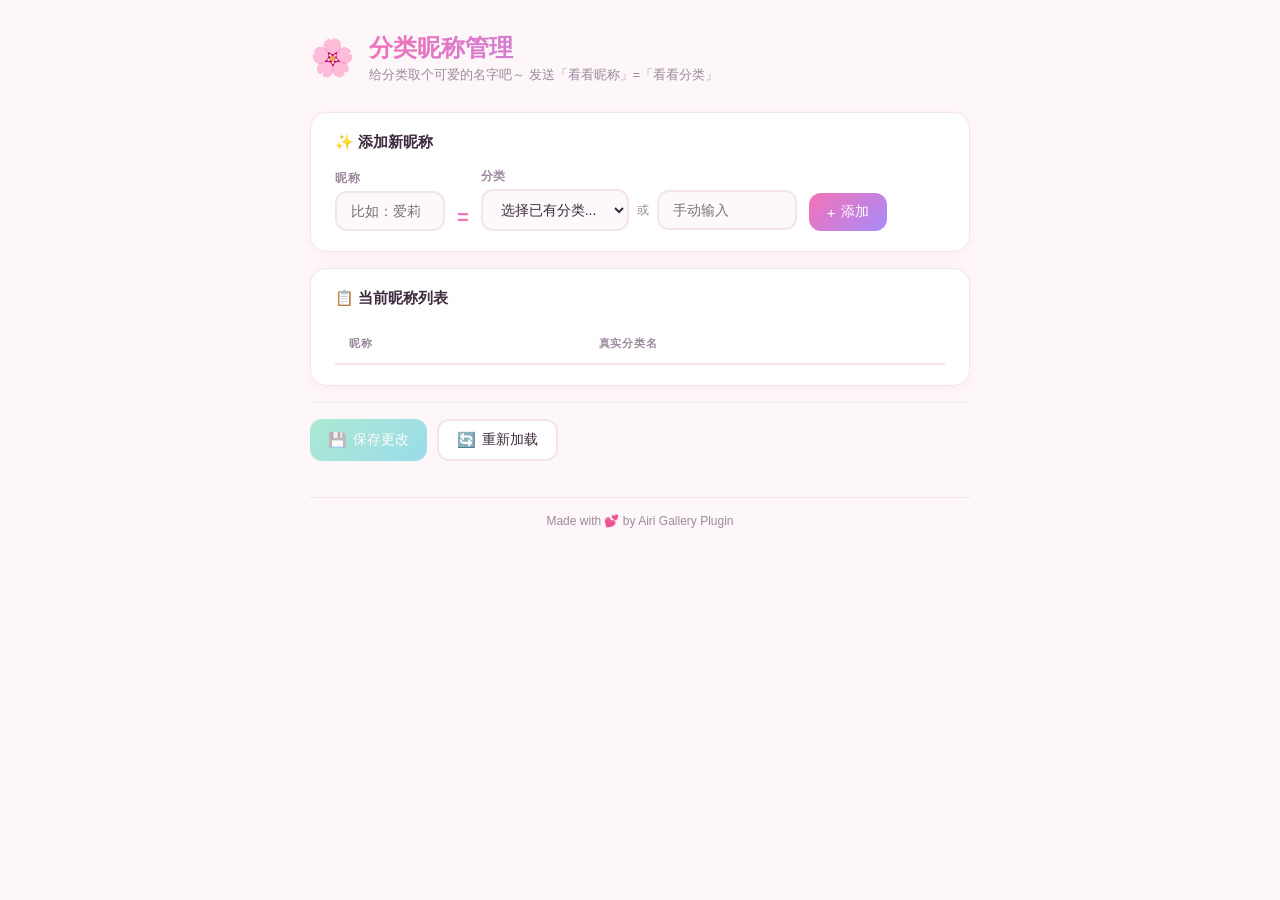
<file: pages/aliases/index.html>
<!doctype html>
<html lang="zh-CN">
  <head>
    <meta charset="utf-8" />
    <title>分类昵称管理</title>
    <link rel="stylesheet" href="./style.css" />
  </head>
  <body>
    <div class="container">
      <div class="header">
        <div class="header-icon">🌸</div>
        <div>
          <h1 id="heading">分类昵称管理</h1>
          <p class="subtitle" id="subtitle">给分类取个可爱的名字吧～ 发送「看看昵称」=「看看分类」</p>
        </div>
      </div>

      <div class="card add-card">
        <div class="card-title">✨ 添加新昵称</div>
        <div class="add-row">
          <div class="field-group">
            <label>昵称</label>
            <input type="text" id="alias-input" placeholder="比如：爱莉" />
          </div>
          <span class="eq">=</span>
          <div class="field-group">
            <label>分类</label>
            <div class="cat-row">
              <select id="category-select">
                <option value="">选择已有分类...</option>
              </select>
              <span class="or-text">或</span>
              <input type="text" id="category-input" placeholder="手动输入" />
            </div>
          </div>
          <button id="add-btn" class="btn btn-add">
            <span class="btn-icon">+</span> 添加
          </button>
        </div>
      </div>

      <div id="msg" class="msg" style="display:none"></div>

      <div class="card table-card">
        <div class="card-title">📋 当前昵称列表</div>
        <div id="table-wrap">
          <table id="alias-table">
            <thead>
              <tr>
                <th>昵称</th>
                <th></th>
                <th>真实分类名</th>
                <th></th>
              </tr>
            </thead>
            <tbody id="alias-tbody"></tbody>
          </table>
        </div>
      </div>

      <div class="actions">
        <button id="save-btn" class="btn btn-save" disabled>
          <span class="btn-icon">💾</span> 保存更改
        </button>
        <button id="reload-btn" class="btn btn-reload">
          <span class="btn-icon">🔄</span> 重新加载
        </button>
      </div>

      <div class="footer">Made with 💕 by Airi Gallery Plugin</div>
    </div>
    <script type="module" src="./app.js"></script>
  </body>
</html>
</file>
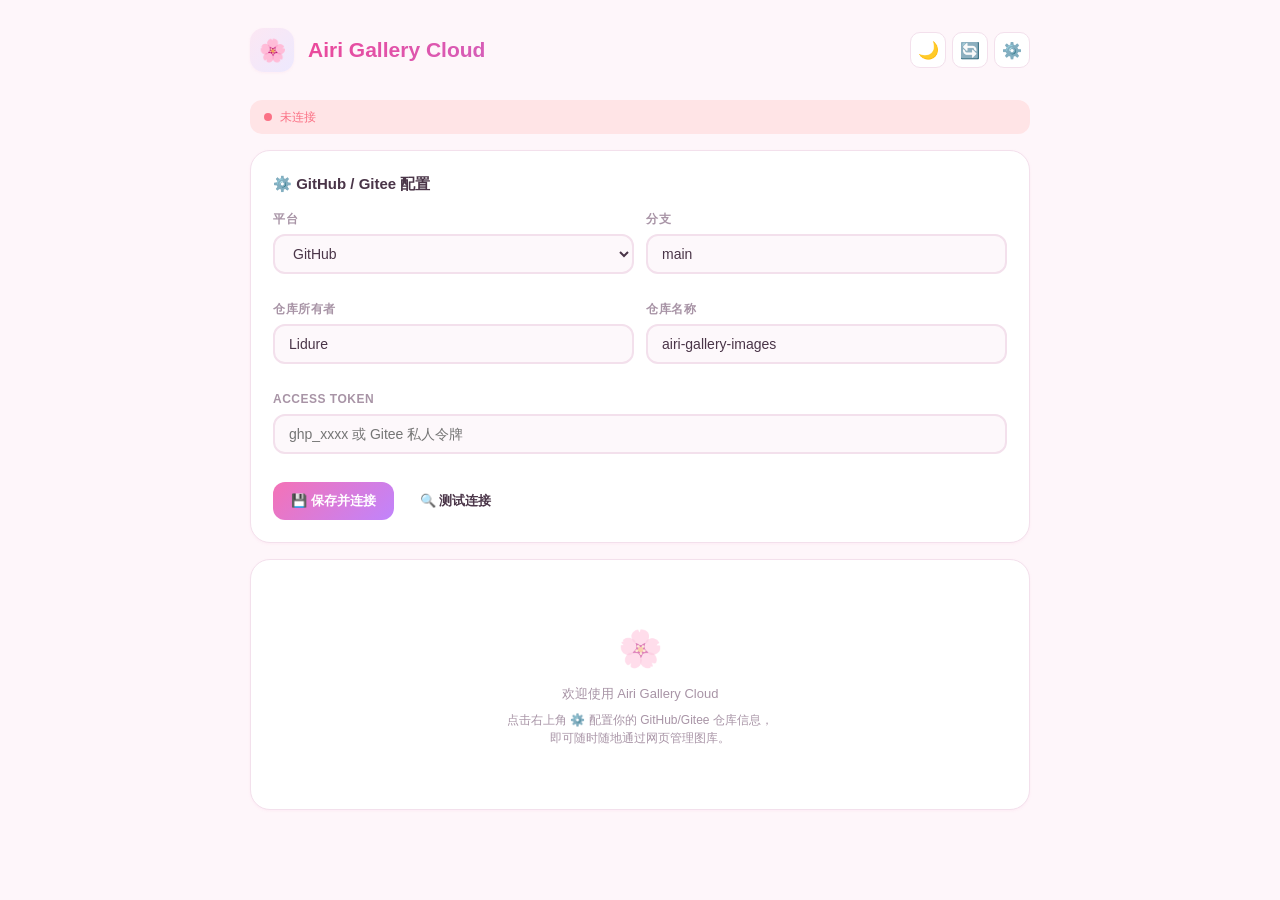
<file: pages/cloud/index.html>
<!doctype html>
<html lang="zh-CN">
<head>
<meta charset="utf-8" />
<meta name="viewport" content="width=device-width, initial-scale=1.0" />
<title>Airi Gallery Cloud</title>
<link rel="icon" type="image/x-icon" href="./favicon.ico">
<style>
:root {
  --bg: #fef6fa;
  --card: #ffffff;
  --text: #4a3548;
  --muted: #a894a6;
  --border: #f3e0ec;
  --input-bg: #fdf8fb;
  --pink: #f472b6;
  --pink-soft: #fce7f3;
  --lavender: #c4b5fd;
  --lavender-soft: #ede9fe;
  --mint: #6ee7b7;
  --mint-soft: #d1fae5;
  --peach: #fdba74;
  --peach-soft: #fff7ed;
  --red: #fb7185;
  --red-soft: #ffe4e6;
  --shadow-sm: 0 1px 3px rgba(244,114,182,0.08);
  --shadow: 0 4px 12px rgba(244,114,182,0.1);
  --shadow-lg: 0 8px 24px rgba(244,114,182,0.12);
  --radius: 20px;
  --radius-sm: 12px;
  --radius-xs: 8px;
  --btn-bg: #ffffff;
  --btn-hover: #fce7f3;
  --overlay-bg: rgba(0,0,0,0.5);
}
@media (prefers-color-scheme: dark) {
  :root:not([data-theme="light"]) {
    --bg: #1a1118;
    --card: #261c24;
    --text: #e8dce6;
    --muted: #9a8a98;
    --border: #3d2d3a;
    --input-bg: #2e222c;
    --pink: #f472b6;
    --pink-soft: #3d2235;
    --lavender: #c4b5fd;
    --lavender-soft: #2d2640;
    --mint: #6ee7b7;
    --mint-soft: #1a332a;
    --peach: #fdba74;
    --peach-soft: #3d2e1a;
    --red: #fb7185;
    --red-soft: #3d1f25;
    --shadow-sm: 0 1px 3px rgba(0,0,0,0.2);
    --shadow: 0 4px 12px rgba(0,0,0,0.25);
    --shadow-lg: 0 8px 24px rgba(0,0,0,0.3);
    --btn-bg: #2e222c;
    --btn-hover: #3d2d3a;
    --overlay-bg: rgba(0,0,0,0.7);
  }
}
[data-theme="dark"] {
  --bg: #1a1118;
  --card: #261c24;
  --text: #e8dce6;
  --muted: #9a8a98;
  --border: #3d2d3a;
  --input-bg: #2e222c;
  --pink: #f472b6;
  --pink-soft: #3d2235;
  --lavender: #c4b5fd;
  --lavender-soft: #2d2640;
  --mint: #6ee7b7;
  --mint-soft: #1a332a;
  --peach: #fdba74;
  --peach-soft: #3d2e1a;
  --red: #fb7185;
  --red-soft: #3d1f25;
  --shadow-sm: 0 1px 3px rgba(0,0,0,0.2);
  --shadow: 0 4px 12px rgba(0,0,0,0.25);
  --shadow-lg: 0 8px 24px rgba(0,0,0,0.3);
  --btn-bg: #2e222c;
  --btn-hover: #3d2d3a;
  --overlay-bg: rgba(0,0,0,0.7);
}
* { margin: 0; padding: 0; box-sizing: border-box; }
body {
  font-family: -apple-system, BlinkMacSystemFont, 'Segoe UI', 'PingFang SC', 'Microsoft YaHei', 'Noto Sans SC', sans-serif;
  background: var(--bg);
  color: var(--text);
  min-height: 100vh;
  padding: 28px 16px;
  line-height: 1.5;
}
.container { max-width: 780px; margin: 0 auto; }

/* Header */
.header {
  display: flex;
  align-items: center;
  gap: 14px;
  margin-bottom: 28px;
}
.header-icon {
  width: 44px; height: 44px;
  border-radius: 14px;
  background: linear-gradient(135deg, #fce7f3, #ede9fe);
  display: flex; align-items: center; justify-content: center;
  font-size: 22px;
  box-shadow: var(--shadow-sm);
  animation: bounce 2.5s ease-in-out infinite;
}
@keyframes bounce { 0%,100%{transform:translateY(0)} 50%{transform:translateY(-4px)} }
.header h1 {
  font-size: 21px; font-weight: 700;
  background: linear-gradient(135deg, #ec4899, #a78bfa);
  -webkit-background-clip: text; -webkit-text-fill-color: transparent;
  background-clip: text;
  flex: 1;
}
.header-actions { display: flex; gap: 6px; }
.icon-btn {
  width: 36px; height: 36px;
  border-radius: 10px;
  border: 1.5px solid var(--border);
  background: var(--card);
  color: var(--muted);
  font-size: 16px;
  cursor: pointer;
  display: flex; align-items: center; justify-content: center;
  transition: all 0.2s;
}
.icon-btn:hover { border-color: var(--pink); color: var(--pink); background: var(--pink-soft); }
.icon-btn.spinning { animation: spin 1s linear infinite; }
.theme-btn { font-size: 17px; line-height: 1; }
@keyframes spin { from{transform:rotate(0deg)} to{transform:rotate(360deg)} }

/* Status bar */
.status-bar {
  display: flex; align-items: center; gap: 8px;
  padding: 8px 14px;
  border-radius: var(--radius-sm);
  font-size: 12px; font-weight: 500;
  margin-bottom: 16px;
  transition: all 0.3s;
}
.status-bar.connected { background: var(--mint-soft); color: var(--mint); }
.status-bar.disconnected { background: var(--red-soft); color: var(--red); }
.status-bar .dot {
  width: 8px; height: 8px; border-radius: 50%;
  flex-shrink: 0;
}
.status-bar.connected .dot { background: #10b981; }
.status-bar.disconnected .dot { background: var(--red); }
.status-bar .stats { margin-left: auto; opacity: 0.7; }

/* Card */
.card {
  background: var(--card);
  border: 1.5px solid var(--border);
  border-radius: var(--radius);
  padding: 22px;
  margin-bottom: 16px;
  box-shadow: var(--shadow-sm);
  transition: box-shadow 0.25s, transform 0.25s;
}
.card:hover { box-shadow: var(--shadow); transform: translateY(-1px); }
.card-title {
  font-size: 15px; font-weight: 600;
  margin-bottom: 16px;
  display: flex; align-items: center; gap: 8px;
}

/* Settings panel */
.settings-panel {
  background: var(--card);
  border: 1.5px solid var(--border);
  border-radius: var(--radius);
  padding: 22px;
  margin-bottom: 16px;
  box-shadow: var(--shadow-sm);
  display: none;
}
.settings-panel.show { display: block; }
.settings-panel .card-title { margin-bottom: 14px; }
.settings-grid {
  display: grid;
  grid-template-columns: 1fr 1fr;
  gap: 12px;
}
@media (max-width: 500px) { .settings-grid { grid-template-columns: 1fr; } }
.settings-grid .full { grid-column: 1 / -1; }

/* Field */
.field { margin-bottom: 14px; }
.field-label {
  display: block; font-size: 12px; font-weight: 600;
  margin-bottom: 6px; color: var(--muted);
  text-transform: uppercase; letter-spacing: 0.5px;
}

/* Inputs */
input[type="text"], input[type="password"], input[type="number"], select {
  width: 100%;
  height: 40px;
  padding: 0 14px;
  border: 2px solid var(--border);
  border-radius: var(--radius-sm);
  background: var(--input-bg);
  color: var(--text);
  font-size: 14px;
  outline: none;
  transition: all 0.2s;
}
input:focus, select:focus {
  border-color: var(--pink);
  box-shadow: 0 0 0 4px rgba(244,114,182,0.12);
}
select { cursor: pointer; appearance: auto; }
.input-sm {
  width: 64px; height: 36px;
  padding: 0 10px;
  border: 2px solid var(--border);
  border-radius: var(--radius-xs);
  background: var(--input-bg);
  color: var(--text);
  font-size: 13px; text-align: center;
  outline: none; transition: all 0.2s;
  -moz-appearance: textfield;
}
.input-sm::-webkit-outer-spin-button, .input-sm::-webkit-inner-spin-button { -webkit-appearance: none; margin: 0; }
.input-sm:focus { border-color: var(--pink); box-shadow: 0 0 0 4px rgba(244,114,182,0.12); }
.select-cute {
  height: 32px;
  padding: 0 28px 0 12px;
  border: 2px solid var(--border);
  border-radius: var(--radius-xs);
  background: var(--pink-soft);
  color: var(--text);
  font-size: 12px; font-weight: 600;
  outline: none; cursor: pointer;
  appearance: auto;
  transition: all 0.2s;
}
.select-cute:focus { border-color: var(--pink); box-shadow: 0 0 0 4px rgba(244,114,182,0.12); }

/* Buttons */
.btn {
  display: inline-flex; align-items: center; justify-content: center;
  gap: 6px; height: 38px; padding: 0 18px;
  border-radius: var(--radius-sm);
  font-size: 13px; font-weight: 600;
  cursor: pointer; transition: all 0.2s;
  border: 2px solid var(--border);
  background: var(--btn-bg); color: var(--text);
}
.btn:hover { transform: translateY(-1px); box-shadow: var(--shadow); background: var(--btn-hover); }
.btn:active { transform: translateY(0); }
.btn-pink {
  background: linear-gradient(135deg, #f472b6, #c084fc);
  color: #fff; border: none;
}
.btn-pink:hover { opacity: 0.9; }
.btn-pink:disabled { opacity: 0.4; cursor: not-allowed; transform: none; }
.btn-mint {
  background: linear-gradient(135deg, #6ee7b7, #34d399);
  color: #fff; border: none;
}
.btn-mint:hover { opacity: 0.9; }
.btn-sm { height: 32px; padding: 0 12px; font-size: 12px; border-radius: var(--radius-xs); }
.btn-ghost { border: none; background: transparent; }
.btn-ghost:hover { background: var(--pink-soft); }
.row { display: flex; gap: 8px; align-items: center; flex-wrap: wrap; }

/* Upload zone */
.drop-zone {
  border: 2px dashed var(--border);
  border-radius: var(--radius);
  padding: 28px;
  text-align: center;
  cursor: pointer;
  transition: all 0.25s;
  background: var(--input-bg);
}
.drop-zone:hover, .drop-zone.dragover {
  border-color: var(--pink);
  background: var(--pink-soft);
  transform: scale(1.01);
}
.drop-zone .icon { font-size: 30px; margin-bottom: 6px; }
.drop-zone p { font-size: 13px; color: var(--muted); }
.drop-zone .hint { font-size: 11px; margin-top: 4px; opacity: 0.7; }

/* Preview */
.preview-grid {
  display: grid;
  grid-template-columns: repeat(auto-fill, minmax(72px, 1fr));
  gap: 8px; margin-top: 12px;
}
.preview-item {
  position: relative; aspect-ratio: 1;
  border-radius: var(--radius-xs);
  overflow: hidden;
  border: 2px solid var(--border);
  transition: border-color 0.2s;
}
.preview-item:hover { border-color: var(--pink); }
.preview-item img { width: 100%; height: 100%; object-fit: cover; }
.preview-item .rm {
  position: absolute; top: 3px; right: 3px;
  width: 18px; height: 18px;
  border-radius: 50%;
  background: var(--red); color: #fff;
  border: none; font-size: 11px;
  cursor: pointer; display: none;
  align-items: center; justify-content: center;
  transition: transform 0.15s;
}
.preview-item:hover .rm { display: flex; }
.preview-item .rm:hover { transform: scale(1.15); }

/* Upload progress */
.progress-wrap {
  margin-top: 12px;
  display: none;
}
.progress-wrap.show { display: block; }
.progress-bar-bg {
  height: 6px;
  background: var(--border);
  border-radius: 3px;
  overflow: hidden;
}
.progress-bar {
  height: 100%;
  background: linear-gradient(135deg, #f472b6, #c084fc);
  border-radius: 3px;
  transition: width 0.3s;
  width: 0%;
}
.progress-text {
  font-size: 12px;
  color: var(--muted);
  margin-top: 4px;
  text-align: center;
}

/* Tabs */
.tabs { display: flex; gap: 8px; margin-bottom: 14px; flex-wrap: wrap; }
.tab {
  height: 34px; padding: 0 16px;
  border-radius: 999px;
  font-size: 13px; font-weight: 500;
  cursor: pointer; transition: all 0.2s;
  border: 2px solid var(--border);
  background: var(--card); color: var(--text);
  display: inline-flex; align-items: center;
}
.tab:hover { border-color: var(--pink); color: var(--pink); background: var(--pink-soft); }
.tab.active {
  background: linear-gradient(135deg, #f472b6, #c084fc);
  color: #fff; border-color: transparent;
  box-shadow: 0 2px 8px rgba(244,114,182,0.3);
}
.tab .count {
  font-size: 11px;
  opacity: 0.7;
  margin-left: 4px;
}

/* Grid toolbar */
.grid-toolbar {
  display: flex; align-items: center; gap: 8px;
  margin-bottom: 12px;
}
.grid-toolbar label {
  font-size: 12px; font-weight: 600; color: var(--muted);
}

/* Image grid */
.grid {
  display: grid;
  grid-template-columns: repeat(7, 1fr);
  gap: 8px;
}
@media (max-width: 600px) { .grid { grid-template-columns: repeat(4, 1fr); } }
.grid-item {
  position: relative; aspect-ratio: 1;
  border-radius: var(--radius-sm);
  overflow: hidden;
  border: 2px solid var(--border);
  background: var(--input-bg);
  cursor: pointer;
  transition: all 0.2s;
}
.grid-item:hover {
  border-color: var(--pink);
  transform: scale(1.03);
  box-shadow: var(--shadow);
}
.grid-item img { width: 100%; height: 100%; object-fit: cover; }
.grid-item .badge {
  position: absolute; bottom: 4px; left: 4px;
  padding: 2px 8px;
  border-radius: 999px;
  background: rgba(74,53,72,0.65);
  backdrop-filter: blur(6px);
  color: #fff; font-size: 10px; font-weight: 600;
}
.grid-item .del-btn {
  position: absolute; top: 4px; right: 4px;
  width: 22px; height: 22px;
  border-radius: 50%;
  background: var(--red); color: #fff;
  border: none; font-size: 12px;
  cursor: pointer;
  display: none; align-items: center; justify-content: center;
  transition: transform 0.15s;
  box-shadow: 0 2px 6px rgba(251,113,133,0.4);
}
.grid-item:hover .del-btn { display: flex; }
.grid-item .del-btn:hover { transform: scale(1.15); }
.grid-item.loading {
  display: flex; align-items: center; justify-content: center;
  color: var(--muted); font-size: 18px;
}

/* Pager */
.pager {
  display: flex; align-items: center; justify-content: center;
  gap: 6px; margin-top: 16px;
  padding-top: 14px;
  border-top: 1.5px solid var(--border);
}
.pager-btn {
  width: 32px; height: 32px;
  display: inline-flex; align-items: center; justify-content: center;
  border-radius: var(--radius-xs);
  border: 1.5px solid var(--border);
  background: var(--btn-bg); color: var(--muted);
  font-size: 14px; cursor: pointer;
  transition: all 0.15s;
}
.pager-btn:hover { border-color: var(--pink); color: var(--pink); background: var(--btn-hover); }
.pager-btn:active { transform: scale(0.95); }
.pager-btn:disabled { opacity: 0.35; cursor: not-allowed; pointer-events: none; }
.page-indicator {
  font-size: 12px; font-weight: 600;
  color: var(--muted);
  padding: 0 10px;
  min-width: 60px;
  text-align: center;
  user-select: none;
}
.page-indicator .cur { color: var(--pink); font-size: 14px; }

/* Toast */
.toast {
  position: fixed; bottom: 28px; left: 50%;
  transform: translateX(-50%);
  padding: 10px 22px;
  border-radius: var(--radius-sm);
  font-size: 13px; font-weight: 600;
  z-index: 200;
  animation: toastIn 0.3s cubic-bezier(0.34,1.56,0.64,1);
  box-shadow: var(--shadow-lg);
  border: 1.5px solid transparent;
}
@keyframes toastIn { from { opacity:0; transform:translateX(-50%) translateY(12px) scale(0.95); } to { opacity:1; transform:translateX(-50%) translateY(0) scale(1); } }
.toast-ok { background: var(--mint-soft); color: #065f46; border-color: var(--mint); }
.toast-err { background: var(--red-soft); color: #9f1239; border-color: var(--red); }

/* Modal */
.modal-mask {
  position: fixed; inset: 0;
  background: var(--overlay-bg);
  backdrop-filter: blur(8px);
  display: none; align-items: center; justify-content: center;
  z-index: 100;
}
.modal-mask.show { display: flex; }
.modal {
  position: relative;
  max-width: 92vw; max-height: 92vh;
  border-radius: var(--radius);
  overflow: hidden;
  box-shadow: var(--shadow-lg);
  animation: modalIn 0.25s ease;
}
@keyframes modalIn { from { opacity:0; transform:scale(0.92); } to { opacity:1; transform:scale(1); } }
.modal img {
  max-width: 92vw; max-height: 92vh;
  display: block; border-radius: var(--radius);
}
.modal .close-btn {
  position: absolute; top: 12px; right: 12px;
  width: 36px; height: 36px;
  border-radius: 50%;
  background: rgba(255,255,255,0.85);
  backdrop-filter: blur(6px);
  color: var(--text);
  border: none; font-size: 20px;
  cursor: pointer;
  display: flex; align-items: center; justify-content: center;
  transition: all 0.2s;
  box-shadow: var(--shadow-sm);
}
.modal .close-btn:hover { background: #fff; transform: scale(1.1); }

.empty {
  text-align: center; padding: 40px 20px;
  color: var(--muted); font-size: 13px;
}
.empty .icon { font-size: 36px; margin-bottom: 8px; opacity: 0.5; }

/* Confirm dialog */
.confirm-mask {
  position: fixed; inset: 0;
  background: rgba(74,53,72,0.5);
  backdrop-filter: blur(4px);
  display: none; align-items: center; justify-content: center;
  z-index: 150;
}
.confirm-mask.show { display: flex; }
.confirm-box {
  background: var(--card);
  border-radius: var(--radius);
  padding: 24px;
  max-width: 340px;
  box-shadow: var(--shadow-lg);
  text-align: center;
}
.confirm-box p { font-size: 14px; margin-bottom: 18px; }
.confirm-box .btns { display: flex; gap: 10px; justify-content: center; }
</style>
</head>
<body>
<div class="container">
  <div class="header">
    <div class="header-icon">🌸</div>
    <h1>Airi Gallery Cloud</h1>
    <div class="header-actions">
      <button class="icon-btn theme-btn" id="theme-btn" title="切换主题">🌙</button>
      <button class="icon-btn" id="sync-btn" title="同步远程仓库">🔄</button>
      <button class="icon-btn" id="settings-btn" title="设置">⚙️</button>
    </div>
  </div>

  <!-- Status bar -->
  <div class="status-bar disconnected" id="status-bar">
    <span class="dot"></span>
    <span id="status-text">未连接</span>
    <span class="stats" id="status-stats"></span>
  </div>

  <!-- Settings panel -->
  <div class="settings-panel" id="settings-panel">
    <div class="card-title">⚙️ GitHub / Gitee 配置</div>
    <div class="settings-grid">
      <div class="field">
        <label class="field-label">平台</label>
        <select id="cfg-platform">
          <option value="github">GitHub</option>
          <option value="gitee">Gitee</option>
        </select>
      </div>
      <div class="field">
        <label class="field-label">分支</label>
        <input type="text" id="cfg-branch" placeholder="main" value="main" />
      </div>
      <div class="field">
        <label class="field-label">仓库所有者</label>
        <input type="text" id="cfg-owner" placeholder="Lidure" value="Lidure" />
      </div>
      <div class="field">
        <label class="field-label">仓库名称</label>
        <input type="text" id="cfg-repo" placeholder="airi-gallery-images" value="airi-gallery-images" />
      </div>
      <div class="field full">
        <label class="field-label">Access Token</label>
        <input type="password" id="cfg-token" placeholder="ghp_xxxx 或 Gitee 私人令牌" />
      </div>
    </div>
    <div style="margin-top:14px; display:flex; gap:8px;">
      <button class="btn btn-pink" id="save-cfg-btn">💾 保存并连接</button>
      <button class="btn btn-ghost" id="test-cfg-btn">🔍 测试连接</button>
    </div>
  </div>

  <!-- Upload section -->
  <div class="card" id="upload-card" style="display:none">
    <div class="card-title">📤 上传图片</div>
    <div class="field">
      <label class="field-label">分类</label>
      <div class="row">
        <select id="up-sel" style="flex:1"><option value="">选择已有分类...</option></select>
        <input type="text" id="up-input" placeholder="或手动输入新分类" style="flex:1" />
      </div>
    </div>
    <div class="field">
      <label class="field-label">图片</label>
      <div class="drop-zone" id="drop">
        <div class="icon">📁</div>
        <p>点击选择或拖拽图片到这里</p>
        <p class="hint">支持多选，可同时上传多张</p>
        <input type="file" id="file" multiple accept="image/*" style="display:none" />
      </div>
    </div>
    <div id="preview" class="preview-grid" style="display:none"></div>
    <div id="up-actions" style="display:none; margin-top:14px">
      <button class="btn btn-pink" id="up-btn">✨ 上传 (<span id="up-count">0</span>) 张</button>
    </div>
    <div class="progress-wrap" id="progress-wrap">
      <div class="progress-bar-bg"><div class="progress-bar" id="progress-bar"></div></div>
      <div class="progress-text" id="progress-text"></div>
    </div>
  </div>

  <!-- Browse section -->
  <div class="card" id="browse-card" style="display:none">
    <div class="card-title">🗂️ 图库分类</div>
    <div class="tabs" id="tabs"></div>
    <div class="grid-toolbar">
      <label>每页</label>
      <input type="number" id="per-page-input" value="21" min="1" max="100" class="input-sm" />
      <label>张</label>
    </div>
    <div id="grid" class="grid"></div>
    <div class="pager" id="pager" style="display:none">
      <button class="pager-btn" id="first-btn" title="首页">⟨⟨</button>
      <button class="pager-btn" id="prev-btn" title="上一页">⟨</button>
      <span class="page-indicator" id="page-indicator"></span>
      <button class="pager-btn" id="next-btn" title="下一页">⟩</button>
      <button class="pager-btn" id="last-btn" title="末页">⟩⟩</button>
    </div>
  </div>

  <!-- Welcome (when not configured) -->
  <div class="card" id="welcome-card">
    <div class="empty">
      <div class="icon">🌸</div>
      <p style="margin-bottom:8px">欢迎使用 Airi Gallery Cloud</p>
      <p style="font-size:12px">点击右上角 ⚙️ 配置你的 GitHub/Gitee 仓库信息，<br>即可随时随地通过网页管理图库。</p>
    </div>
  </div>
</div>

<!-- Image modal -->
<div class="modal-mask" id="mask">
  <div class="modal">
    <button class="close-btn" id="close">×</button>
    <img id="mimg" />
  </div>
</div>

<!-- Confirm dialog -->
<div class="confirm-mask" id="confirm-mask">
  <div class="confirm-box">
    <p id="confirm-text"></p>
    <div class="btns">
      <button class="btn btn-sm" id="confirm-no">取消</button>
      <button class="btn btn-sm btn-pink" id="confirm-yes">确认</button>
    </div>
  </div>
</div>

<script>
// ──────────────────────────────────────────────
// Config & State
// ──────────────────────────────────────────────
const LS_KEY = 'airi_gallery_cloud_config';
const IMAGE_SUFFIXES = new Set(['.bmp','.gif','.jpeg','.jpg','.jfif','.png','.tif','.tiff','.webp']);

let config = loadConfig();
let state = {
  connected: false,
  categories: [],        // [{name, files: [{path, sha, size}]}]
  currentCat: '',
  currentPage: 1,
  totalPages: 1,
  perPage: 21,
  pendingFiles: [],
  shaCache: {},           // path -> sha
  treeFetched: false,
  imageCache: {},         // path -> blob URL
};

// ──────────────────────────────────────────────
// DOM references
// ──────────────────────────────────────────────
const $ = id => document.getElementById(id);
const statusBar = $('status-bar'), statusText = $('status-text'), statusStats = $('status-stats');
const settingsPanel = $('settings-panel'), settingsBtn = $('settings-btn'), syncBtn = $('sync-btn');
const welcomeCard = $('welcome-card'), uploadCard = $('upload-card'), browseCard = $('browse-card');
const cfgPlatform = $('cfg-platform'), cfgOwner = $('cfg-owner'), cfgRepo = $('cfg-repo');
const cfgBranch = $('cfg-branch'), cfgToken = $('cfg-token');
const saveCfgBtn = $('save-cfg-btn'), testCfgBtn = $('test-cfg-btn');
const upSel = $('up-sel'), upInput = $('up-input');
const dropZone = $('drop'), fileInput = $('file'), previewEl = $('preview');
const upActions = $('up-actions'), upBtn = $('up-btn'), upCount = $('up-count');
const progressWrap = $('progress-wrap'), progressBar = $('progress-bar'), progressText = $('progress-text');
const tabsEl = $('tabs'), gridEl = $('grid');
const pagerEl = $('pager'), prevBtn = $('prev-btn'), nextBtn = $('next-btn');
const firstBtn = $('first-btn'), lastBtn = $('last-btn');
const pageIndicator = $('page-indicator'), perPageInput = $('per-page-input');
const themeBtn = $('theme-btn');
const mask = $('mask'), mimg = $('mimg'), closeBtn = $('close');
const confirmMask = $('confirm-mask'), confirmText = $('confirm-text');
const confirmYes = $('confirm-yes'), confirmNo = $('confirm-no');

// ──────────────────────────────────────────────
// Config persistence (localStorage)
// ──────────────────────────────────────────────
function loadConfig() {
  try {
    const raw = localStorage.getItem(LS_KEY);
    const defaults = { platform: 'github', owner: 'Lidure', repo: 'airi-gallery-images', branch: 'main' };
    return raw ? { ...defaults, ...JSON.parse(raw) } : defaults;
  } catch { return { platform: 'github', owner: 'Lidure', repo: 'airi-gallery-images', branch: 'main' }; }
}

function saveConfig(cfg) {
  config = cfg;
  localStorage.setItem(LS_KEY, JSON.stringify(cfg));
}

function fillConfigUI() {
  cfgPlatform.value = config.platform || 'github';
  cfgOwner.value = config.owner || 'Lidure';
  cfgRepo.value = config.repo || 'airi-gallery-images';
  cfgBranch.value = config.branch || 'main';
  cfgToken.value = config.token || '';
}

// ──────────────────────────────────────────────
// Toast & Confirm
// ──────────────────────────────────────────────
function toast(text, ok = true) {
  const old = document.querySelector('.toast');
  if (old) old.remove();
  const el = document.createElement('div');
  el.className = 'toast ' + (ok ? 'toast-ok' : 'toast-err');
  el.textContent = (ok ? '✨ ' : '💦 ') + text;
  document.body.appendChild(el);
  setTimeout(() => el.remove(), 3500);
}

function confirm2(text) {
  return new Promise(resolve => {
    confirmText.textContent = text;
    confirmMask.classList.add('show');
    confirmYes.onclick = () => { confirmMask.classList.remove('show'); resolve(true); };
    confirmNo.onclick = () => { confirmMask.classList.remove('show'); resolve(false); };
  });
}

// ──────────────────────────────────────────────
// Concurrency pool & retry helpers
// ──────────────────────────────────────────────
function createPool(maxConcurrent) {
  let active = 0;
  const queue = [];
  function next() {
    if (queue.length > 0 && active < maxConcurrent) {
      active++;
      const { fn, resolve, reject } = queue.shift();
      fn().then(resolve, reject).finally(() => { active--; next(); });
    }
  }
  return function run(fn) {
    return new Promise((resolve, reject) => {
      queue.push({ fn, resolve, reject });
      next();
    });
  };
}
const imagePool = createPool(4);

async function withRetry(fn, maxRetries = 2) {
  let lastErr;
  for (let attempt = 0; attempt <= maxRetries; attempt++) {
    try { return await fn(); }
    catch (err) {
      lastErr = err;
      const msg = err.message || '';
      if (msg.includes('认证失败') || msg.includes('认证')) break;
      if (attempt < maxRetries) {
        await new Promise(r => setTimeout(r, 800 * Math.pow(2, attempt)));
      }
    }
  }
  throw lastErr;
}

// ──────────────────────────────────────────────
// GitHub / Gitee API
// ──────────────────────────────────────────────
function apiBase() {
  return config.platform === 'gitee'
    ? 'https://gitee.com/api/v5'
    : 'https://api.github.com';
}

function authHeaders() {
  if (config.platform === 'gitee') {
    return { 'Content-Type': 'application/json' };
  }
  return {
    'Authorization': `token ${config.token}`,
    'Accept': 'application/vnd.github.v3+json',
  };
}

function authParams() {
  if (config.platform === 'gitee') {
    return { access_token: config.token };
  }
  return {};
}

async function ghRequest(method, path, { body = null, params = {} } = {}) {
  const url = new URL(apiBase() + path);
  const ap = authParams();
  for (const [k, v] of Object.entries(ap)) url.searchParams.set(k, v);
  for (const [k, v] of Object.entries(params)) url.searchParams.set(k, v);

  const opts = { method, headers: authHeaders() };
  if (body) {
    opts.body = JSON.stringify(body);
    if (!opts.headers['Content-Type']) opts.headers['Content-Type'] = 'application/json';
  }

  const resp = await fetch(url.toString(), opts);

  let data = null;
  if (resp.status !== 204 && resp.status !== 205) {
    try { data = await resp.json(); } catch { data = null; }
  }

  const throwRequestError = message => {
    const err = new Error(message);
    err.status = resp.status;
    err.data = data;
    throw err;
  };

  if (resp.status === 401 || resp.status === 403) {
    throwRequestError('认证失败，请检查 Token');
  }
  if (resp.status === 429) {
    throwRequestError('API 请求频率超限，请稍后重试');
  }
  if (!resp.ok) {
    const fallback = resp.status === 409
      ? '仓库为空或冲突，请先在仓库中创建一个初始 commit'
      : `HTTP ${resp.status}`;
    throwRequestError(data?.message || fallback);
  }
  return { status: resp.status, data };
}

async function getTree() {
  const owner = config.owner, repo = config.repo, branch = config.branch || 'main';

  if (config.platform === 'gitee') {
    const { data: branchData } = await ghRequest('GET', `/repos/${owner}/${repo}/branches/${branch}`);
    const sha = branchData?.commit?.sha;
    if (!sha) throw new Error('无法获取分支信息');
    const { data } = await ghRequest('GET', `/repos/${owner}/${repo}/git/trees/${sha}`, { params: { recursive: '1' } });
    return (data?.tree || []).filter(e => e.type === 'blob').map(e => ({
      path: e.path, sha: e.sha, size: e.size || 0
    }));
  } else {
    const { data } = await ghRequest('GET', `/repos/${owner}/${repo}/git/trees/${branch}`, { params: { recursive: '1' } });
    if (data?.truncated) console.warn('文件树被截断');
    return (data?.tree || []).filter(e => e.type === 'blob').map(e => ({
      path: e.path, sha: e.sha, size: e.size || 0
    }));
  }
}


async function getFileContent(path) {
  const branch = config.branch || 'main';

  // GitHub: prefer raw CDN (no API rate limit, faster, no auth needed for public repos)
  if (config.platform !== 'gitee') {
    const encodedPath = path.split('/').map(encodeURIComponent).join('/');
    const rawUrl = `https://raw.githubusercontent.com/${config.owner}/${config.repo}/${branch}/${encodedPath}`;
    // No Authorization header — public repos don't need it, and sending one
    // triggers a CORS preflight that raw.githubusercontent.com doesn't support well.
    try {
      const resp = await fetch(rawUrl);
      if (resp.ok) {
        return await resp.arrayBuffer();
      }
    } catch (e) {
      console.warn(`[Gallery] CDN fetch failed for ${path}:`, e.message);
    }
    // Fallback: try Contents API (handles private repos & case-insensitive owner)
    try {
      const { data } = await ghRequest('GET', `/repos/${config.owner}/${config.repo}/contents/${path}`, {
        params: { ref: branch }
      });
      if (data?.sha) state.shaCache[path] = data.sha;
      if (data?.content) {
        const bin = atob(data.content.replace(/\n/g, ''));
        const arr = new Uint8Array(bin.length);
        for (let i = 0; i < bin.length; i++) arr[i] = bin.charCodeAt(i);
        return arr.buffer;
      }
      if (data?.download_url) {
        const r = await fetch(data.download_url);
        if (r.ok) return await r.arrayBuffer();
      }
    } catch (e) {
      console.warn(`[Gallery] API fallback failed for ${path}:`, e.message);
    }
    throw new Error('无法获取文件内容');
  }

  // Gitee: use API (no raw CDN equivalent)
  const { data } = await ghRequest('GET', `/repos/${config.owner}/${config.repo}/contents/${path}`, {
    params: { ref: branch }
  });
  if (data?.sha) state.shaCache[path] = data.sha;
  if (data?.content) {
    const bin = atob(data.content.replace(/\n/g, ''));
    const arr = new Uint8Array(bin.length);
    for (let i = 0; i < bin.length; i++) arr[i] = bin.charCodeAt(i);
    return arr.buffer;
  }
  if (data?.download_url) {
    const resp = await fetch(data.download_url);
    if (resp.ok) return await resp.arrayBuffer();
  }
  throw new Error('无法获取文件内容');
}

async function putFile(path, contentB64, message) {
  const branch = config.branch || 'main';
  const existingSha = state.shaCache[path];
  const body = { message, content: contentB64 };

  if (config.platform === 'gitee') {
    if (existingSha) {
      body.sha = existingSha;
      const { data } = await ghRequest('PUT', `/repos/${config.owner}/${config.repo}/contents/${path}`, { body });
      const newSha = data?.content?.sha;
      if (newSha) state.shaCache[path] = newSha;
      return data;
    } else {
      const { data } = await ghRequest('POST', `/repos/${config.owner}/${config.repo}/contents/${path}`, { body });
      const newSha = data?.content?.sha;
      if (newSha) state.shaCache[path] = newSha;
      return data;
    }
  } else {
    body.branch = branch;
    if (existingSha) body.sha = existingSha;
    const { data } = await ghRequest('PUT', `/repos/${config.owner}/${config.repo}/contents/${path}`, { body });
    const newSha = data?.content?.sha;
    if (newSha) state.shaCache[path] = newSha;
    return data;
  }
}

async function deleteFile(path, message) {
  const branch = config.branch || 'main';
  const sha = state.shaCache[path];
  if (!sha) {
    console.warn(`SHA not cached for ${path}, skip delete`);
    return;
  }
  const body = { message, sha };
  if (config.platform !== 'gitee') body.branch = branch;
  await ghRequest('DELETE', `/repos/${config.owner}/${config.repo}/contents/${path}`, { body });
  delete state.shaCache[path];
}

// ──────────────────────────────────────────────
// Category & file parsing from tree
// ──────────────────────────────────────────────
function parseCategories(tree) {
  const catMap = {};
  for (const entry of tree) {
    const parts = entry.path.split('/');
    if (parts.length < 3 || parts[0] !== 'gallery') continue;
    const cat = parts[1];
    const fileName = parts.slice(2).join('/');
    const ext = fileName.substring(fileName.lastIndexOf('.')).toLowerCase();
    if (!IMAGE_SUFFIXES.has(ext)) continue;
    if (!catMap[cat]) catMap[cat] = [];
    catMap[cat].push(entry);
  }
  // Sort files within each category by name (numeric order)
  const result = [];
  for (const [name, files] of Object.entries(catMap)) {
    files.sort((a, b) => {
      const na = getImageIndex(a.path);
      const nb = getImageIndex(b.path);
      if (na !== nb) return na - nb;
      return a.path.localeCompare(b.path);
    });
    result.push({ name, files });
  }
  result.sort((a, b) => a.name.localeCompare(b.name));
  return result;
}

function getImageIndex(path) {
  const fileName = path.split('/').pop() || '';
  const stem = fileName.includes('.') ? fileName.substring(0, fileName.lastIndexOf('.')) : fileName;
  return /^\d+$/.test(stem) ? parseInt(stem, 10) : 0;
}

function getNextIndex() {
  let max = 0;
  for (const cat of state.categories) {
    for (const f of cat.files) {
      const num = getImageIndex(f.path);
      if (num > max) max = num;
    }
  }
  return max + 1;
}

// ──────────────────────────────────────────────
// UI: Status & connection
// ──────────────────────────────────────────────
function updateStatus(connected, extra = '') {
  state.connected = connected;
  statusBar.className = 'status-bar ' + (connected ? 'connected' : 'disconnected');
  statusText.textContent = connected ? `已连接 ${config.platform}/${config.owner}/${config.repo}` : '未连接';
  statusStats.textContent = extra;
}

function showMainUI(show) {
  welcomeCard.style.display = show ? 'none' : 'block';
  uploadCard.style.display = show ? 'block' : 'none';
  browseCard.style.display = show ? 'block' : 'none';
}

// ──────────────────────────────────────────────
// Sync: fetch tree & render
// ──────────────────────────────────────────────
async function syncFromRemote() {
  if (!config.token || !config.owner || !config.repo) return;
  syncBtn.classList.add('spinning');
  try {
    const tree = await getTree();
    state.treeFetched = true;
    // Update sha cache
    for (const entry of tree) {
      state.shaCache[entry.path] = entry.sha;
    }
    state.categories = parseCategories(tree);
    const totalImages = state.categories.reduce((s, c) => s + c.files.length, 0);
    updateStatus(true, `${state.categories.length} 分类 / ${totalImages} 张`);
    renderTabs();
    renderOptions();
    showMainUI(true);
    if (state.categories.length && !state.currentCat) {
      state.currentCat = state.categories[0].name;
      renderTabs();
    }
    if (state.currentCat) await loadCategoryImages();
  } catch (e) {
    updateStatus(false);
    toast(e.message, false);
    if (!state.treeFetched) showMainUI(false);
  } finally {
    syncBtn.classList.remove('spinning');
  }
}

// ──────────────────────────────────────────────
// UI: Tabs
// ──────────────────────────────────────────────
function renderTabs() {
  tabsEl.innerHTML = '';
  if (!state.categories.length) {
    tabsEl.innerHTML = '<span style="color:var(--muted);font-size:13px">暂无分类，上传图片时会自动创建</span>';
    return;
  }
  for (const cat of state.categories) {
    const t = document.createElement('div');
    t.className = 'tab' + (cat.name === state.currentCat ? ' active' : '');
    t.innerHTML = `${cat.name}<span class="count">(${cat.files.length})</span>`;
    t.onclick = () => {
      state.currentCat = cat.name;
      state.currentPage = 1;
      renderTabs();
      loadCategoryImages();
    };
    tabsEl.appendChild(t);
  }
}

function renderOptions() {
  const ph = upSel.querySelector("option[value='']");
  upSel.innerHTML = '';
  const def = ph || Object.assign(document.createElement('option'), { value: '', textContent: '选择分类...' });
  upSel.appendChild(def);
  for (const cat of state.categories) {
    const o = document.createElement('option');
    o.value = cat.name; o.textContent = cat.name;
    upSel.appendChild(o);
  }
}

// ──────────────────────────────────────────────
// UI: Grid (load images for current page)
// ──────────────────────────────────────────────
async function loadCategoryImages() {
  const cat = state.categories.find(c => c.name === state.currentCat);
  if (!cat) {
    gridEl.innerHTML = '<div class="empty"><div class="icon">📂</div>选择一个分类查看图片</div>';
    return;
  }

  const total = cat.files.length;
  state.totalPages = Math.max(1, Math.ceil(total / state.perPage));
  if (state.currentPage > state.totalPages) state.currentPage = state.totalPages;

  const start = (state.currentPage - 1) * state.perPage;
  const pageFiles = cat.files.slice(start, start + state.perPage);

  if (!pageFiles.length) {
    gridEl.innerHTML = '<div class="empty"><div class="icon">🍃</div>该分类暂无图片</div>';
    renderPagination();
    return;
  }

  gridEl.innerHTML = '';
  for (const file of pageFiles) {
    const div = document.createElement('div');
    div.className = 'grid-item';
    const fileName = file.path.split('/').pop();
    const idx = fileName.match(/^(\d+)/);

    // Placeholder
    div.innerHTML = '<div style="width:100%;height:100%;display:flex;align-items:center;justify-content:center;color:var(--muted)">⏳</div>';

    const badge = document.createElement('span');
    badge.className = 'badge';
    badge.textContent = '#' + (idx ? idx[1] : '?');

    const del = document.createElement('button');
    del.className = 'del-btn';
    del.textContent = '×';
    del.onclick = async (e) => {
      e.stopPropagation();
      const yes = await confirm2(`确认删除 ${fileName}？`);
      if (!yes) return;
      try {
        await deleteFile(file.path, `Delete ${fileName}`);
        toast(`已删除 ${fileName}`);
        await syncFromRemote();
      } catch (err) { toast('删除失败: ' + err.message, false); }
    };

    div.appendChild(badge);
    div.appendChild(del);

    // Load image via Contents API with concurrency pool & retry
    imagePool(() => withRetry(async () => {
      let blobUrl = state.imageCache[file.path];
      if (!blobUrl) {
        const buf = await getFileContent(file.path);
        const ext = fileName.substring(fileName.lastIndexOf('.')).toLowerCase();
        const ct = { '.png':'image/png', '.jpg':'image/jpeg', '.jpeg':'image/jpeg', '.gif':'image/gif', '.webp':'image/webp', '.bmp':'image/bmp' }[ext] || 'image/png';
        blobUrl = URL.createObjectURL(new Blob([buf], { type: ct }));
        state.imageCache[file.path] = blobUrl;
      }
      div.innerHTML = '';
      const img = document.createElement('img');
      img.src = blobUrl; img.loading = 'lazy';
      div.appendChild(img);
      div.appendChild(badge);
      div.appendChild(del);
    })).catch((err) => {
      console.warn(`[Gallery] 加载失败: ${fileName}`, err?.message);
      div.innerHTML = '<div style="width:100%;height:100%;display:flex;align-items:center;justify-content:center;color:var(--red);font-size:12px;flex-direction:column;gap:2px"><span>加载失败</span><span style="font-size:10px;opacity:0.7">点击重试</span></div>';
      div.appendChild(badge);
      div.appendChild(del);
    });

    div.onclick = async () => {
      try {
        let blobUrl = state.imageCache[file.path];
        if (!blobUrl) {
          const buf = await getFileContent(file.path);
          const ext = fileName.substring(fileName.lastIndexOf('.')).toLowerCase();
          const ct = { '.png':'image/png', '.jpg':'image/jpeg', '.jpeg':'image/jpeg', '.gif':'image/gif', '.webp':'image/webp', '.bmp':'image/bmp' }[ext] || 'image/png';
          blobUrl = URL.createObjectURL(new Blob([buf], { type: ct }));
          state.imageCache[file.path] = blobUrl;
        }
        mimg.src = blobUrl;
        mask.classList.add('show');
      } catch { toast('无法加载图片', false); }
    };

    gridEl.appendChild(div);
  }

  renderPagination();
}

// ──────────────────────────────────────────────
// UI: Pagination
// ──────────────────────────────────────────────
function renderPagination() {
  if (state.totalPages <= 1) { pagerEl.style.display = 'none'; return; }
  pagerEl.style.display = 'flex';
  firstBtn.disabled = state.currentPage <= 1;
  prevBtn.disabled = state.currentPage <= 1;
  nextBtn.disabled = state.currentPage >= state.totalPages;
  lastBtn.disabled = state.currentPage >= state.totalPages;
  pageIndicator.innerHTML = '<span class="cur">' + state.currentPage + '</span> / ' + state.totalPages;
}

firstBtn.onclick = () => { if (state.currentPage > 1) { state.currentPage = 1; loadCategoryImages(); } };
prevBtn.onclick = () => { if (state.currentPage > 1) { state.currentPage--; loadCategoryImages(); } };
nextBtn.onclick = () => { if (state.currentPage < state.totalPages) { state.currentPage++; loadCategoryImages(); } };
lastBtn.onclick = () => { if (state.currentPage < state.totalPages) { state.currentPage = state.totalPages; loadCategoryImages(); } };
perPageInput.onchange = () => {
  let v = parseInt(perPageInput.value);
  if (isNaN(v) || v < 1) v = 21;
  v = Math.max(1, Math.min(200, v));
  perPageInput.value = v;
  if (v !== state.perPage) {
    state.perPage = v; state.currentPage = 1;
    state.imageCache = {};
    loadCategoryImages();
  }
};
perPageInput.onkeydown = e => { if (e.key === 'Enter') perPageInput.onchange(); };

// ──────────────────────────────────────────────
// Upload
// ──────────────────────────────────────────────
dropZone.onclick = () => fileInput.click();
dropZone.ondragover = e => { e.preventDefault(); dropZone.classList.add('dragover'); };
dropZone.ondragleave = () => dropZone.classList.remove('dragover');
dropZone.ondrop = async e => { e.preventDefault(); dropZone.classList.remove('dragover'); await addFiles(e.dataTransfer.files); };
fileInput.onchange = async () => { await addFiles(fileInput.files); fileInput.value = ''; };

async function hashFile(file) {
  const buf = await file.arrayBuffer();
  const digest = await crypto.subtle.digest('SHA-256', buf);
  return Array.from(new Uint8Array(digest), b => b.toString(16).padStart(2, '0')).join('');
}

async function addFiles(fl) {
  let skipped = 0;
  for (const f of fl) {
    if (!f.type.startsWith('image/')) continue;
    const signature = await hashFile(f);
    if (state.pendingFiles.some(s => s.signature === signature)) {
      skipped++;
      continue;
    }
    state.pendingFiles.push({ file: f, signature });
  }
  if (skipped > 0) toast(`已跳过 ${skipped} 张重复图片`);
  renderPreview();
}

function renderPreview() {
  previewEl.innerHTML = '';
  if (!state.pendingFiles.length) {
    previewEl.style.display = 'none'; upActions.style.display = 'none'; return;
  }
  previewEl.style.display = 'grid';
  upActions.style.display = 'block';
  upCount.textContent = state.pendingFiles.length;
  state.pendingFiles.forEach((item, i) => {
    const d = document.createElement('div');
    d.className = 'preview-item';
    d.innerHTML = `<img src="${URL.createObjectURL(item.file)}" /><button class="rm">×</button>`;
    d.querySelector('.rm').onclick = () => { state.pendingFiles.splice(i, 1); renderPreview(); };
    previewEl.appendChild(d);
  });
}

function fileToBase64(file) {
  return new Promise((res, rej) => {
    const r = new FileReader();
    r.onload = () => res(r.result.split(',')[1]);
    r.onerror = rej;
    r.readAsDataURL(file);
  });
}

async function uploadFileWithRetry(cat, file, ext, contentB64, startIdx) {
  let index = startIdx;
  for (let attempt = 0; attempt < 3; attempt++) {
    const fileName = `${index}${ext}`;
    const gitPath = `gallery/${cat}/${fileName}`;
    try {
      await putFile(gitPath, contentB64, `Upload ${cat}/${fileName}`);
      return { index, fileName, gitPath };
    } catch (e) {
      const canRetry = (e.status === 409 || e.status === 422) && attempt < 2;
      if (!canRetry) throw e;
      await syncFromRemote();
      index = getNextIndex();
    }
  }
  throw new Error('上传冲突重试失败');
}

upBtn.onclick = async () => {
  const cat = upInput.value.trim() || upSel.value;
  if (!cat) { toast('请选择或输入分类', false); return; }
  if (!state.pendingFiles.length) { toast('请选择图片', false); return; }

  upBtn.disabled = true;
  progressWrap.classList.add('show');

  let nextIdx = getNextIndex();
  const total = state.pendingFiles.length;
  let uploaded = 0, failed = 0;

  for (let i = 0; i < state.pendingFiles.length; i++) {
    const f = state.pendingFiles[i].file;
    const ext = getExt(f.name);

    progressText.textContent = `上传中 ${i + 1} / ${total}...`;
    progressBar.style.width = `${((i) / total) * 100}%`;

    try {
      const b64 = await fileToBase64(f);
      const result = await uploadFileWithRetry(cat, f, ext, b64, nextIdx);
      uploaded++;
      nextIdx = result.index + 1;
    } catch (e) {
      console.error(`Upload failed: ${f.name}`, e);
      failed++;
    }
  }

  progressBar.style.width = '100%';
  progressText.textContent = `完成：成功 ${uploaded}，失败 ${failed}`;

  if (uploaded > 0) {
    toast(`成功上传 ${uploaded} 张到【${cat}】` + (failed ? `，${failed} 张失败` : ''));
    state.pendingFiles = [];
    renderPreview();
    state.imageCache = {};
    await syncFromRemote();
  } else {
    toast('上传失败', false);
  }

  upBtn.disabled = false;
  upBtn.innerHTML = `✨ 上传 (<span id="up-count">${state.pendingFiles.length}</span>) 张`;
  setTimeout(() => { progressWrap.classList.remove('show'); progressBar.style.width = '0%'; }, 3000);
};

function getExt(filename) {
  const dot = filename.lastIndexOf('.');
  if (dot < 0) return '.png';
  const ext = filename.substring(dot).toLowerCase();
  return IMAGE_SUFFIXES.has(ext) ? ext : '.png';
}

// ──────────────────────────────────────────────
// Settings
// ──────────────────────────────────────────────
settingsBtn.onclick = () => {
  settingsPanel.classList.toggle('show');
  if (settingsPanel.classList.contains('show')) fillConfigUI();
};

saveCfgBtn.onclick = () => {
  const cfg = {
    platform: cfgPlatform.value,
    owner: cfgOwner.value.trim(),
    repo: cfgRepo.value.trim(),
    branch: cfgBranch.value.trim() || 'main',
    token: cfgToken.value.trim(),
  };
  if (!cfg.owner || !cfg.repo || !cfg.token) {
    toast('请填写完整配置', false); return;
  }
  saveConfig(cfg);
  toast('配置已保存');
  settingsPanel.classList.remove('show');
  // Reset state and reconnect
  state.shaCache = {};
  state.imageCache = {};
  state.categories = [];
  state.currentCat = '';
  state.treeFetched = false;
  syncFromRemote();
};

testCfgBtn.onclick = async () => {
  const cfg = {
    platform: cfgPlatform.value,
    owner: cfgOwner.value.trim(),
    repo: cfgRepo.value.trim(),
    branch: cfgBranch.value.trim() || 'main',
    token: cfgToken.value.trim(),
  };
  if (!cfg.owner || !cfg.repo || !cfg.token) {
    toast('请填写完整配置', false); return;
  }
  testCfgBtn.disabled = true;
  testCfgBtn.textContent = '测试中...';
  const oldConfig = { ...config };
  config = cfg;
  try {
    const tree = await getTree();
    const imgCount = tree.filter(e => e.path.startsWith('gallery/') && IMAGE_SUFFIXES.has(e.path.substring(e.path.lastIndexOf('.')))).length;
    toast(`连接成功！仓库中有 ${tree.length} 个文件，其中 ${imgCount} 张图库图片`);
  } catch (e) {
    toast('连接失败: ' + e.message, false);
  } finally {
    config = oldConfig;
    testCfgBtn.disabled = false;
    testCfgBtn.textContent = '🔍 测试连接';
  }
};

syncBtn.onclick = async () => {
  if (!config.token) { toast('请先配置仓库信息', false); settingsPanel.classList.add('show'); return; }
  state.imageCache = {};
  await syncFromRemote();
  if (state.connected) toast('同步完成');
};

// ──────────────────────────────────────────────
// Modal
// ──────────────────────────────────────────────
closeBtn.onclick = () => mask.classList.remove('show');
mask.onclick = e => { if (e.target === mask) mask.classList.remove('show'); };

// ──────────────────────────────────────────────
// Theme toggle
// ──────────────────────────────────────────────
function applyTheme(theme) {
  document.documentElement.setAttribute('data-theme', theme);
  themeBtn.textContent = theme === 'dark' ? '☀️' : '🌙';
}
function getEffectiveTheme() {
  const saved = localStorage.getItem('gallery-theme');
  if (saved) return saved;
  return window.matchMedia('(prefers-color-scheme: dark)').matches ? 'dark' : 'light';
}
applyTheme(getEffectiveTheme());
themeBtn.onclick = () => {
  const next = getEffectiveTheme() === 'dark' ? 'light' : 'dark';
  localStorage.setItem('gallery-theme', next);
  applyTheme(next);
};
window.matchMedia('(prefers-color-scheme: dark)').addEventListener('change', () => {
  if (!localStorage.getItem('gallery-theme')) applyTheme(getEffectiveTheme());
});

// ──────────────────────────────────────────────
// Init
// ──────────────────────────────────────────────
(async function init() {
  if (config.token && config.owner && config.repo) {
    showMainUI(true);
    await syncFromRemote();
  } else {
    showMainUI(false);
    settingsPanel.classList.add('show');
  }
})();
</script>
</body>
</html>
</file>
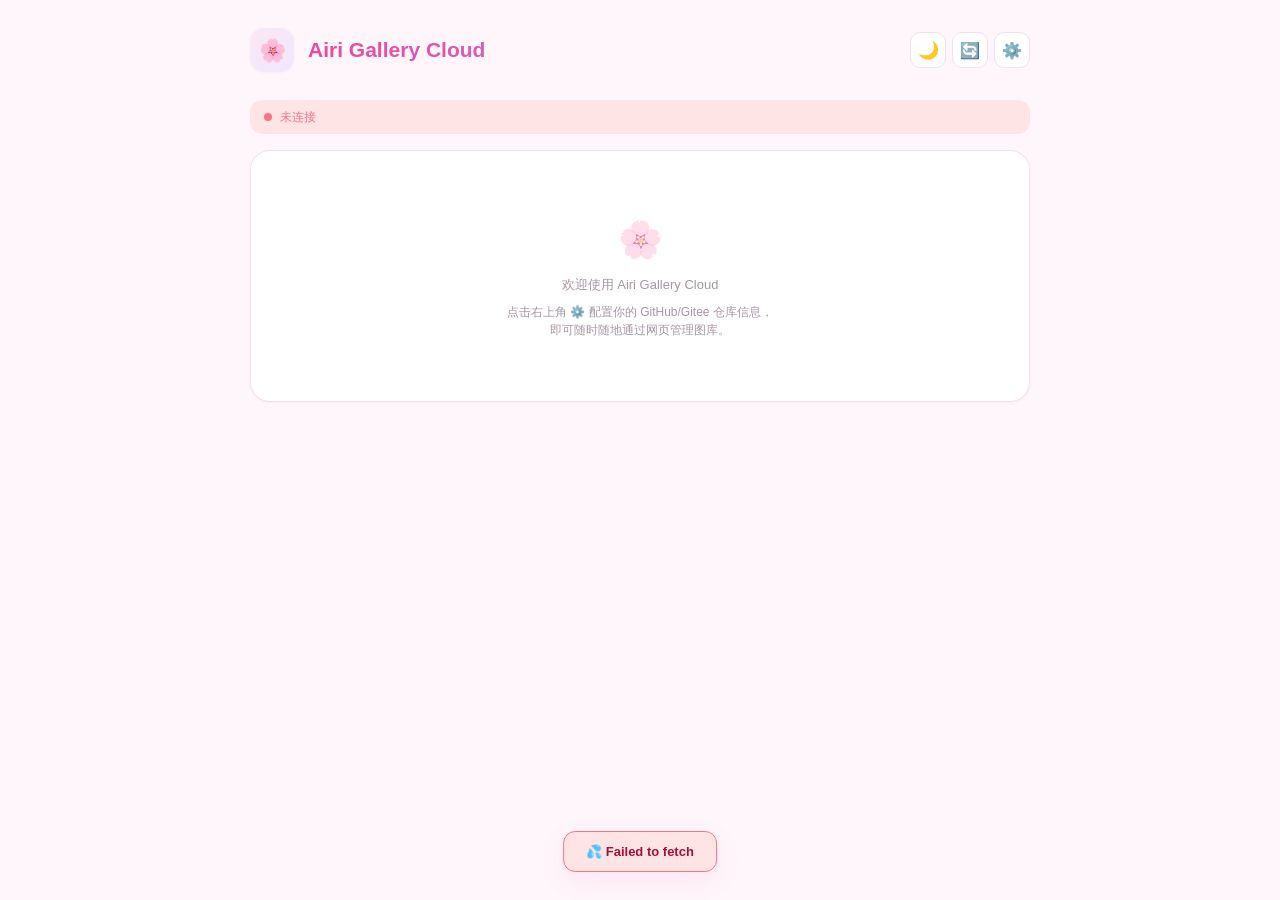
<file: pages/zz_cloud/index.html>
<!doctype html>
<html lang="zh-CN">
<head>
<meta charset="utf-8" />
<meta name="viewport" content="width=device-width, initial-scale=1.0" />
<title>Airi Gallery Cloud</title>
<link rel="icon" type="image/x-icon" href="./favicon.ico">
<link rel="stylesheet" href="./style.css">
</head>
<body>
<div class="container">
  <div class="header">
    <div class="header-icon">🌸</div>
    <h1>Airi Gallery Cloud</h1>
    <div class="header-actions">
      <button class="icon-btn theme-btn" id="theme-btn" title="切换主题">🌙</button>
      <button class="icon-btn" id="sync-btn" title="同步远程仓库">🔄</button>
      <button class="icon-btn" id="settings-btn" title="设置">⚙️</button>
    </div>
  </div>

  <!-- Status bar -->
  <div class="status-bar disconnected" id="status-bar">
    <span class="dot"></span>
    <span id="status-text">未连接</span>
    <span class="stats" id="status-stats"></span>
  </div>

  <!-- Settings panel -->
  <div class="settings-panel" id="settings-panel">
    <div class="card-title">⚙️ GitHub / Gitee 配置</div>
    <div class="settings-grid">
      <div class="field full">
        <label class="field-label">默认图库</label>
        <select id="cfg-default-gallery">
          <option value="custom">自定义仓库</option>
          <option value="builtin" data-platform="github" data-owner="Lidure" data-repo="airi-gallery-images" data-branch="main">Airi 默认公共图库</option>
        </select>
      </div>
      <div class="field">
        <label class="field-label">平台</label>
        <select id="cfg-platform">
          <option value="github">GitHub</option>
          <option value="gitee">Gitee</option>
        </select>
      </div>
      <div class="field">
        <label class="field-label">分支</label>
        <input type="text" id="cfg-branch" placeholder="main" value="main" />
      </div>
      <div class="field">
        <label class="field-label">仓库所有者</label>
        <input type="text" id="cfg-owner" placeholder="Lidure" value="Lidure" />
      </div>
      <div class="field">
        <label class="field-label">仓库名称</label>
        <input type="text" id="cfg-repo" placeholder="airi-gallery-images" value="airi-gallery-images" />
      </div>
      <div class="field full">
        <label class="field-label">Access Token</label>
        <input type="password" id="cfg-token" placeholder="ghp_xxxx 或 Gitee 私人令牌" />
        <div class="hint">公开 GitHub 图库可不填 Token 只读浏览；上传或删除需要 Token。</div>
      </div>
    </div>
    <div class="settings-actions">
      <button class="btn btn-pink" id="save-cfg-btn">💾 保存并连接</button>
      <button class="btn btn-ghost" id="test-cfg-btn">🔍 测试连接</button>
    </div>
  </div>

  <!-- Upload section -->
  <div class="card is-hidden" id="upload-card">
    <div class="card-title">📤 上传图片</div>
    <div class="field">
      <label class="field-label">分类</label>
      <div class="row">
        <select id="up-sel" class="flex-field"><option value="">选择已有分类...</option></select>
        <input type="text" id="up-input" class="flex-field" placeholder="或手动输入新分类" />
      </div>
    </div>
    <div class="field">
      <label class="field-label">图片</label>
      <div class="drop-zone" id="drop">
        <div class="icon">📁</div>
        <p>点击选择或拖拽图片到这里</p>
        <p class="hint">支持多选，可同时上传多张</p>
        <input type="file" id="file" class="is-hidden" multiple accept="image/*" />
      </div>
    </div>
    <div id="preview" class="preview-grid is-hidden"></div>
    <div id="up-actions" class="upload-actions is-hidden">
      <button class="btn btn-pink" id="up-btn">✨ 上传 (<span id="up-count">0</span>) 张</button>
    </div>
    <div class="progress-wrap" id="progress-wrap">
      <div class="progress-bar-bg"><progress class="progress-bar" id="progress-bar" max="100" value="0"></progress></div>
      <div class="progress-text" id="progress-text"></div>
    </div>
  </div>

  <!-- Browse section -->
  <div class="card is-hidden" id="browse-card">
    <div class="card-title">🗂️ 图库分类</div>
    <div class="tabs" id="tabs"></div>
    <div class="grid-toolbar">
      <button class="btn btn-sm btn-ghost is-hidden" id="cloud-move-mode" type="button" aria-pressed="false">批量移动</button>
      <button class="btn btn-sm btn-ghost is-hidden" id="cloud-delete-category-btn" type="button">删除分类</button>
      <label for="browse-sort">排序</label>
      <select id="browse-sort" class="input-sm" aria-label="图片排序方式">
        <option value="time_desc">时间倒序（按编号近似）</option>
        <option value="time_asc">时间正序（按编号近似）</option>
        <option value="index_desc">编号从大到小</option>
        <option value="index_asc">编号从小到大</option>
        <option value="name_asc">文件名 A–Z</option>
        <option value="name_desc">文件名 Z–A</option>
      </select>
      <label for="per-page-input">每页</label>
      <input type="number" id="per-page-input" value="21" min="1" max="100" class="input-sm" />
      <label>张</label>
    </div>
    <div id="cloud-move-toolbar" class="cloud-move-toolbar is-hidden">
      <span id="cloud-move-count" aria-live="polite">已选择 0 / 50 张</span>
      <button id="cloud-move-page" class="btn btn-sm btn-ghost" type="button">选择本页</button>
      <button id="cloud-move-clear" class="btn btn-sm btn-ghost" type="button">清空选择</button>
      <button id="cloud-move-open" class="btn btn-sm btn-pink" type="button" disabled>移动所选图片</button>
    </div>
    <p class="browse-sort-note">云端文件树不提供逐张上传时间；时间排序暂按全局编号近似，图片迁移或重新编号后可能与实际上传时间不同。</p>
    <div id="grid" class="grid"></div>
    <div class="pager is-hidden" id="pager">
      <button class="pager-btn" id="first-btn" title="首页">⟨⟨</button>
      <button class="pager-btn" id="prev-btn" title="上一页">⟨</button>
      <span class="page-indicator" id="page-indicator"></span>
      <button class="pager-btn" id="next-btn" title="下一页">⟩</button>
      <button class="pager-btn" id="last-btn" title="末页">⟩⟩</button>
    </div>
  </div>

  <!-- Welcome (when not configured) -->
  <div class="card" id="welcome-card">
    <div class="empty">
      <div class="icon">🌸</div>
      <p class="welcome-title">欢迎使用 Airi Gallery Cloud</p>
      <p class="welcome-copy">点击右上角 ⚙️ 配置你的 GitHub/Gitee 仓库信息，<br>即可随时随地通过网页管理图库。</p>
    </div>
  </div>
</div>

<!-- Cloud category delete: one preview + explicit typed confirmation -->
<div id="cloud-delete-category-mask" class="cloud-move-mask is-hidden" role="dialog" aria-modal="true" aria-labelledby="cloud-delete-category-title">
  <section class="cloud-move-dialog">
    <h2 id="cloud-delete-category-title">确认删除整个分类</h2>
    <p id="cloud-delete-category-summary" class="hint"></p>
    <p class="hint">将从 GitHub 一次性删除该分类下的全部图片并更新感知索引。删除后无法在画廊中直接恢复；如需恢复，请使用 Git 历史。</p>
    <div class="field">
      <label class="field-label" for="cloud-delete-category-name">输入完整分类名以确认删除</label>
      <input type="text" id="cloud-delete-category-name" autocomplete="off" spellcheck="false" maxlength="100" />
    </div>
    <div class="cloud-move-actions">
      <button id="cloud-delete-category-cancel" class="btn btn-ghost" type="button">取消</button>
      <button id="cloud-delete-category-confirm" class="btn btn-pink" type="button" disabled>确认永久删除</button>
    </div>
  </section>
</div>

<!-- Cloud gallery move dialog: read-only preview, then one atomic GitHub commit -->
<div id="cloud-move-mask" class="cloud-move-mask is-hidden" role="dialog" aria-modal="true" aria-labelledby="cloud-move-title">
  <section class="cloud-move-dialog">
    <h2 id="cloud-move-title">移动图片到其他分类</h2>
    <p id="cloud-move-description"></p>
    <div id="cloud-move-preview-grid" class="cloud-move-preview-grid" role="group" aria-label="待迁移图片缩略图"></div>
    <p class="hint">点击缩略图可放大核对；不修改原图或原编号。</p>
    <div class="field"><label class="field-label" for="cloud-move-target">目标分类</label>
      <select id="cloud-move-target"><option value="">选择已有分类...</option></select></div>
    <div class="field"><label class="field-label" for="cloud-move-new">或输入新分类（优先使用）</label>
      <input type="text" id="cloud-move-new" maxlength="80" autocomplete="off" placeholder="例如 airi图片"></div>
    <p id="cloud-move-review" class="cloud-move-review is-hidden" aria-live="polite"></p>
    <p class="hint">仅支持有写入权限的 GitHub 仓库；预览 5 分钟内有效。提交前验证远端未变化，并在同一个 Commit 中更新感知索引。</p>
    <div class="cloud-move-actions">
      <button id="cloud-move-cancel" class="btn btn-ghost" type="button">取消</button>
      <button id="cloud-move-continue" class="btn btn-pink" type="button">预览迁移</button>
    </div>
  </section>
</div>

<!-- Image modal -->
<div class="modal-mask" id="mask">
  <div class="modal">
    <button class="close-btn" id="close">×</button>
    <img id="mimg" />
  </div>
</div>

<!-- Confirm dialog -->
<div class="confirm-mask" id="confirm-mask">
  <div class="confirm-box">
    <p id="confirm-text"></p>
    <div id="confirm-comparisons" class="confirm-comparisons is-hidden"></div>
    <img id="confirm-img" class="confirm-image is-hidden" alt="查重提示图" />
    <div class="btns">
      <button class="btn btn-sm" id="confirm-no">取消</button>
      <button class="btn btn-sm btn-pink" id="confirm-yes">确认</button>
    </div>
  </div>
</div>

<script type="module" src="./app.js"></script>
</body>
</html>
</file>
<file: pages/aliases/style.css>
:root {
  --bg: #fef7f9;
  --card-bg: #ffffff;
  --text: #3d2c3e;
  --text-sec: #9b8a9d;
  --border: #f3e4ee;
  --pink: #f472b6;
  --pink-light: #fdf2f8;
  --pink-hover: #ec4899;
  --purple: #a78bfa;
  --purple-light: #f5f3ff;
  --green: #34d399;
  --green-light: #ecfdf5;
  --red: #fb7185;
  --red-light: #fff1f2;
  --input-bg: #fdf8fa;
  --shadow: 0 2px 12px rgba(244,114,182,0.08);
  --shadow-hover: 0 4px 20px rgba(244,114,182,0.15);
  --radius: 16px;
}

[data-theme="dark"] {
  --bg: #1a1020;
  --card-bg: #251a2e;
  --text: #f0e6f3;
  --text-sec: #a893ad;
  --border: #3d2d47;
  --pink: #f9a8d4;
  --pink-light: #2d1f35;
  --pink-hover: #f472b6;
  --purple: #c4b5fd;
  --purple-light: #2d2540;
  --green: #6ee7b7;
  --green-light: #1a2e25;
  --red: #fda4af;
  --red-light: #2e1a20;
  --input-bg: #2d1f35;
  --shadow: 0 2px 12px rgba(0,0,0,0.3);
  --shadow-hover: 0 4px 20px rgba(0,0,0,0.4);
}

* { margin: 0; padding: 0; box-sizing: border-box; }

body {
  font-family: "Segoe UI", "PingFang SC", "Hiragino Sans GB", "Microsoft YaHei", sans-serif;
  background: var(--bg);
  color: var(--text);
  min-height: 100vh;
  padding: 32px 20px;
}

.container {
  max-width: 660px;
  margin: 0 auto;
}

/* Header */
.header {
  display: flex;
  align-items: center;
  gap: 14px;
  margin-bottom: 28px;
}

.header-icon {
  font-size: 36px;
  animation: float 3s ease-in-out infinite;
}

@keyframes float {
  0%, 100% { transform: translateY(0); }
  50% { transform: translateY(-6px); }
}

h1 {
  font-size: 24px;
  font-weight: 700;
  background: linear-gradient(135deg, var(--pink), var(--purple));
  -webkit-background-clip: text;
  -webkit-text-fill-color: transparent;
  background-clip: text;
}

.subtitle {
  font-size: 13px;
  color: var(--text-sec);
  margin-top: 2px;
}

/* Cards */
.card {
  background: var(--card-bg);
  border-radius: var(--radius);
  padding: 20px 24px;
  margin-bottom: 16px;
  box-shadow: var(--shadow);
  border: 1px solid var(--border);
  transition: box-shadow 0.3s;
}

.card:hover { box-shadow: var(--shadow-hover); }

.card-title {
  font-size: 15px;
  font-weight: 600;
  margin-bottom: 16px;
  color: var(--text);
}

/* Add form */
.add-row {
  display: flex;
  gap: 12px;
  align-items: flex-end;
  flex-wrap: wrap;
}

.field-group { display: flex; flex-direction: column; gap: 4px; }

.field-group label {
  font-size: 12px;
  font-weight: 600;
  color: var(--text-sec);
  text-transform: uppercase;
  letter-spacing: 0.5px;
}

.cat-row {
  display: flex;
  gap: 8px;
  align-items: center;
}

.or-text {
  font-size: 12px;
  color: var(--text-sec);
}

.eq {
  font-size: 20px;
  font-weight: 700;
  color: var(--pink);
  padding-bottom: 2px;
}

input[type="text"], select {
  padding: 10px 14px;
  border: 2px solid var(--border);
  border-radius: 12px;
  background: var(--input-bg);
  color: var(--text);
  font-size: 14px;
  outline: none;
  transition: all 0.25s;
}

input[type="text"]:focus, select:focus {
  border-color: var(--pink);
  box-shadow: 0 0 0 3px rgba(244,114,182,0.15);
}

#alias-input { width: 110px; }
#category-input { width: 140px; }
select { min-width: 140px; cursor: pointer; }

/* Buttons */
.btn {
  display: inline-flex;
  align-items: center;
  gap: 6px;
  padding: 10px 18px;
  border: 2px solid var(--border);
  border-radius: 12px;
  background: var(--card-bg);
  color: var(--text);
  font-size: 14px;
  font-weight: 500;
  cursor: pointer;
  transition: all 0.25s;
  white-space: nowrap;
}

.btn:hover { transform: translateY(-1px); box-shadow: var(--shadow-hover); }
.btn:active { transform: translateY(0); }

.btn-icon { font-size: 15px; }

.btn-add {
  background: linear-gradient(135deg, var(--pink), var(--purple));
  color: #fff;
  border: none;
}

.btn-add:hover { opacity: 0.9; }

.btn-save {
  background: linear-gradient(135deg, var(--green), #06b6d4);
  color: #fff;
  border: none;
}

.btn-save:disabled {
  opacity: 0.4;
  cursor: not-allowed;
  transform: none;
  box-shadow: none;
}

.btn-reload { background: var(--card-bg); }

.btn-del {
  display: inline-flex;
  align-items: center;
  gap: 4px;
  padding: 5px 12px;
  border: 1.5px solid var(--red);
  border-radius: 10px;
  background: var(--red-light);
  color: var(--red);
  font-size: 13px;
  font-weight: 500;
  cursor: pointer;
  transition: all 0.2s;
}

.btn-del:hover { background: var(--red); color: #fff; }

/* Message */
.msg {
  padding: 12px 18px;
  border-radius: 12px;
  margin-bottom: 16px;
  font-size: 13px;
  font-weight: 500;
  animation: slideIn 0.3s ease;
}

@keyframes slideIn {
  from { opacity: 0; transform: translateY(-8px); }
  to { opacity: 1; transform: translateY(0); }
}

.msg-ok { background: var(--green-light); color: #047857; border: 1.5px solid var(--green); }
.msg-err { background: var(--red-light); color: #be123c; border: 1.5px solid var(--red); }
[data-theme="dark"] .msg-ok { color: var(--green); }
[data-theme="dark"] .msg-err { color: var(--red); }

/* Table */
#table-wrap { overflow-x: auto; }

table {
  width: 100%;
  border-collapse: separate;
  border-spacing: 0;
}

th, td {
  padding: 12px 14px;
  text-align: left;
  font-size: 14px;
}

th {
  font-weight: 600;
  font-size: 11px;
  text-transform: uppercase;
  letter-spacing: 0.8px;
  color: var(--text-sec);
  border-bottom: 2px solid var(--border);
}

td { border-bottom: 1px solid var(--border); }
tr:last-child td { border-bottom: none; }

tr:hover td { background: var(--pink-light); }

td.eq-cell {
  color: var(--pink);
  font-weight: 700;
  font-size: 16px;
  width: 30px;
  text-align: center;
}

td.action-cell { text-align: right; }

.inline-edit {
  width: 100%;
  padding: 6px 10px !important;
  border: 1.5px solid transparent !important;
  border-radius: 8px !important;
  background: transparent !important;
  font-size: 14px;
}

.inline-edit:hover { border-color: var(--border) !important; background: var(--input-bg) !important; }
.inline-edit:focus { border-color: var(--pink) !important; background: var(--input-bg) !important; box-shadow: 0 0 0 2px rgba(244,114,182,0.12) !important; }

.empty-row td {
  text-align: center;
  color: var(--text-sec);
  padding: 32px;
  font-size: 14px;
}

.empty-row td::before { content: "🍃 "; }

/* Actions bar */
.actions {
  display: flex;
  gap: 10px;
  position: sticky;
  bottom: 0;
  background: var(--bg);
  padding: 16px 0 8px;
  margin-top: 4px;
  border-top: 1px solid var(--border);
}

/* Footer */
.footer {
  text-align: center;
  font-size: 12px;
  color: var(--text-sec);
  margin-top: 28px;
  padding-top: 16px;
  border-top: 1px solid var(--border);
}
</file>
<file: pages/zz_cloud/style.css>
:root {
  --bg: #fef6fa;
  --card: #ffffff;
  --text: #4a3548;
  --muted: #a894a6;
  --border: #f3e0ec;
  --input-bg: #fdf8fb;
  --pink: #f472b6;
  --pink-soft: #fce7f3;
  --lavender: #c4b5fd;
  --lavender-soft: #ede9fe;
  --mint: #6ee7b7;
  --mint-soft: #d1fae5;
  --peach: #fdba74;
  --peach-soft: #fff7ed;
  --red: #fb7185;
  --red-soft: #ffe4e6;
  --shadow-sm: 0 1px 3px rgba(244,114,182,0.08);
  --shadow: 0 4px 12px rgba(244,114,182,0.1);
  --shadow-lg: 0 8px 24px rgba(244,114,182,0.12);
  --radius: 20px;
  --radius-sm: 12px;
  --radius-xs: 8px;
  --btn-bg: #ffffff;
  --btn-hover: #fce7f3;
  --overlay-bg: rgba(0,0,0,0.5);
}
@media (prefers-color-scheme: dark) {
  :root:not([data-theme="light"]) {
    --bg: #1a1118;
    --card: #261c24;
    --text: #e8dce6;
    --muted: #9a8a98;
    --border: #3d2d3a;
    --input-bg: #2e222c;
    --pink: #f472b6;
    --pink-soft: #3d2235;
    --lavender: #c4b5fd;
    --lavender-soft: #2d2640;
    --mint: #6ee7b7;
    --mint-soft: #1a332a;
    --peach: #fdba74;
    --peach-soft: #3d2e1a;
    --red: #fb7185;
    --red-soft: #3d1f25;
    --shadow-sm: 0 1px 3px rgba(0,0,0,0.2);
    --shadow: 0 4px 12px rgba(0,0,0,0.25);
    --shadow-lg: 0 8px 24px rgba(0,0,0,0.3);
    --btn-bg: #2e222c;
    --btn-hover: #3d2d3a;
    --overlay-bg: rgba(0,0,0,0.7);
  }
}
[data-theme="dark"] {
  --bg: #1a1118;
  --card: #261c24;
  --text: #e8dce6;
  --muted: #9a8a98;
  --border: #3d2d3a;
  --input-bg: #2e222c;
  --pink: #f472b6;
  --pink-soft: #3d2235;
  --lavender: #c4b5fd;
  --lavender-soft: #2d2640;
  --mint: #6ee7b7;
  --mint-soft: #1a332a;
  --peach: #fdba74;
  --peach-soft: #3d2e1a;
  --red: #fb7185;
  --red-soft: #3d1f25;
  --shadow-sm: 0 1px 3px rgba(0,0,0,0.2);
  --shadow: 0 4px 12px rgba(0,0,0,0.25);
  --shadow-lg: 0 8px 24px rgba(0,0,0,0.3);
  --btn-bg: #2e222c;
  --btn-hover: #3d2d3a;
  --overlay-bg: rgba(0,0,0,0.7);
}
* { margin: 0; padding: 0; box-sizing: border-box; }
body {
  font-family: -apple-system, BlinkMacSystemFont, 'Segoe UI', 'PingFang SC', 'Microsoft YaHei', 'Noto Sans SC', sans-serif;
  background: var(--bg);
  color: var(--text);
  min-height: 100vh;
  padding: 28px 16px;
  line-height: 1.5;
}
.container { max-width: 780px; margin: 0 auto; }

/* Header */
.header {
  display: flex;
  align-items: center;
  gap: 14px;
  margin-bottom: 28px;
}
.header-icon {
  width: 44px; height: 44px;
  border-radius: 14px;
  background: linear-gradient(135deg, #fce7f3, #ede9fe);
  display: flex; align-items: center; justify-content: center;
  font-size: 22px;
  box-shadow: var(--shadow-sm);
  animation: bounce 2.5s ease-in-out infinite;
}
@keyframes bounce { 0%,100%{transform:translateY(0)} 50%{transform:translateY(-4px)} }
.header h1 {
  font-size: 21px; font-weight: 700;
  background: linear-gradient(135deg, #ec4899, #a78bfa);
  -webkit-background-clip: text; -webkit-text-fill-color: transparent;
  background-clip: text;
  flex: 1;
}
.header-actions { display: flex; gap: 6px; }
.icon-btn {
  width: 36px; height: 36px;
  border-radius: 10px;
  border: 1.5px solid var(--border);
  background: var(--card);
  color: var(--muted);
  font-size: 16px;
  cursor: pointer;
  display: flex; align-items: center; justify-content: center;
  transition: all 0.2s;
}
.icon-btn:hover { border-color: var(--pink); color: var(--pink); background: var(--pink-soft); }
.icon-btn.spinning { animation: spin 1s linear infinite; }
.theme-btn { font-size: 17px; line-height: 1; }
@keyframes spin { from{transform:rotate(0deg)} to{transform:rotate(360deg)} }

/* Status bar */
.status-bar {
  display: flex; align-items: center; gap: 8px;
  padding: 8px 14px;
  border-radius: var(--radius-sm);
  font-size: 12px; font-weight: 500;
  margin-bottom: 16px;
  transition: all 0.3s;
}
.status-bar.connected { background: var(--mint-soft); color: var(--mint); }
.status-bar.disconnected { background: var(--red-soft); color: var(--red); }
.status-bar .dot {
  width: 8px; height: 8px; border-radius: 50%;
  flex-shrink: 0;
}
.status-bar.connected .dot { background: #10b981; }
.status-bar.disconnected .dot { background: var(--red); }
.status-bar .stats { margin-left: auto; opacity: 0.7; }

/* Card */
.card {
  background: var(--card);
  border: 1.5px solid var(--border);
  border-radius: var(--radius);
  padding: 22px;
  margin-bottom: 16px;
  box-shadow: var(--shadow-sm);
  transition: box-shadow 0.25s, transform 0.25s;
}
.card:hover { box-shadow: var(--shadow); transform: translateY(-1px); }
.card-title {
  font-size: 15px; font-weight: 600;
  margin-bottom: 16px;
  display: flex; align-items: center; gap: 8px;
}

/* Settings panel */
.settings-panel {
  background: var(--card);
  border: 1.5px solid var(--border);
  border-radius: var(--radius);
  padding: 22px;
  margin-bottom: 16px;
  box-shadow: var(--shadow-sm);
  display: none;
}
.settings-panel.show { display: block; }
.settings-panel .card-title { margin-bottom: 14px; }
.settings-grid {
  display: grid;
  grid-template-columns: 1fr 1fr;
  gap: 12px;
}
@media (max-width: 500px) { .settings-grid { grid-template-columns: 1fr; } }
.settings-grid .full { grid-column: 1 / -1; }

/* Field */
.field { margin-bottom: 14px; }
.field-label {
  display: block; font-size: 12px; font-weight: 600;
  margin-bottom: 6px; color: var(--muted);
  text-transform: uppercase; letter-spacing: 0.5px;
}

/* Inputs */
input[type="text"], input[type="password"], input[type="number"], select {
  width: 100%;
  height: 40px;
  padding: 0 14px;
  border: 2px solid var(--border);
  border-radius: var(--radius-sm);
  background: var(--input-bg);
  color: var(--text);
  font-size: 14px;
  outline: none;
  transition: all 0.2s;
}
input:focus, select:focus {
  border-color: var(--pink);
  box-shadow: 0 0 0 4px rgba(244,114,182,0.12);
}
select { cursor: pointer; appearance: auto; }
.input-sm {
  width: 64px; height: 36px;
  padding: 0 10px;
  border: 2px solid var(--border);
  border-radius: var(--radius-xs);
  background: var(--input-bg);
  color: var(--text);
  font-size: 13px; text-align: center;
  outline: none; transition: all 0.2s;
  -moz-appearance: textfield;
}
.input-sm::-webkit-outer-spin-button, .input-sm::-webkit-inner-spin-button { -webkit-appearance: none; margin: 0; }
.input-sm:focus { border-color: var(--pink); box-shadow: 0 0 0 4px rgba(244,114,182,0.12); }
.select-cute {
  height: 32px;
  padding: 0 28px 0 12px;
  border: 2px solid var(--border);
  border-radius: var(--radius-xs);
  background: var(--pink-soft);
  color: var(--text);
  font-size: 12px; font-weight: 600;
  outline: none; cursor: pointer;
  appearance: auto;
  transition: all 0.2s;
}
.select-cute:focus { border-color: var(--pink); box-shadow: 0 0 0 4px rgba(244,114,182,0.12); }

/* Buttons */
.btn {
  display: inline-flex; align-items: center; justify-content: center;
  gap: 6px; height: 38px; padding: 0 18px;
  border-radius: var(--radius-sm);
  font-size: 13px; font-weight: 600;
  cursor: pointer; transition: all 0.2s;
  border: 2px solid var(--border);
  background: var(--btn-bg); color: var(--text);
}
.btn:hover { transform: translateY(-1px); box-shadow: var(--shadow); background: var(--btn-hover); }
.btn:active { transform: translateY(0); }
.btn-pink {
  background: linear-gradient(135deg, #f472b6, #c084fc);
  color: #fff; border: none;
}
.btn-pink:hover { opacity: 0.9; }
.btn-pink:disabled { opacity: 0.4; cursor: not-allowed; transform: none; }
.btn-mint {
  background: linear-gradient(135deg, #6ee7b7, #34d399);
  color: #fff; border: none;
}
.btn-mint:hover { opacity: 0.9; }
.btn-sm { height: 32px; padding: 0 12px; font-size: 12px; border-radius: var(--radius-xs); }
.btn-ghost { border: none; background: transparent; }
.btn-ghost:hover { background: var(--pink-soft); }
.row { display: flex; gap: 8px; align-items: center; flex-wrap: wrap; }

/* Upload zone */
.drop-zone {
  border: 2px dashed var(--border);
  border-radius: var(--radius);
  padding: 28px;
  text-align: center;
  cursor: pointer;
  transition: all 0.25s;
  background: var(--input-bg);
}
.drop-zone:hover, .drop-zone.dragover {
  border-color: var(--pink);
  background: var(--pink-soft);
  transform: scale(1.01);
}
.drop-zone .icon { font-size: 30px; margin-bottom: 6px; }
.drop-zone p { font-size: 13px; color: var(--muted); }
.drop-zone .hint { font-size: 11px; margin-top: 4px; opacity: 0.7; }

/* Preview */
.preview-grid {
  display: grid;
  grid-template-columns: repeat(auto-fill, minmax(72px, 1fr));
  gap: 8px; margin-top: 12px;
}
.preview-item {
  position: relative; aspect-ratio: 1;
  border-radius: var(--radius-xs);
  overflow: hidden;
  border: 2px solid var(--border);
  transition: border-color 0.2s;
}
.preview-item:hover { border-color: var(--pink); }
.preview-item img { width: 100%; height: 100%; object-fit: cover; }
.preview-item .rm {
  position: absolute; top: 3px; right: 3px;
  width: 18px; height: 18px;
  border-radius: 50%;
  background: var(--red); color: #fff;
  border: none; font-size: 11px;
  cursor: pointer; display: none;
  align-items: center; justify-content: center;
  transition: transform 0.15s;
}
.preview-item:hover .rm { display: flex; }
.preview-item .rm:hover { transform: scale(1.15); }

/* Upload progress */
.progress-wrap {
  margin-top: 12px;
  display: none;
}
.progress-wrap.show { display: block; }
.progress-bar-bg {
  height: 6px;
  background: var(--border);
  border-radius: 3px;
  overflow: hidden;
}
.progress-text {
  font-size: 12px;
  color: var(--muted);
  margin-top: 4px;
  text-align: center;
}

/* Tabs */
.tabs { display: flex; gap: 8px; margin-bottom: 14px; flex-wrap: wrap; }
.tab {
  height: 34px; padding: 0 16px;
  border-radius: 999px;
  font-size: 13px; font-weight: 500;
  cursor: pointer; transition: all 0.2s;
  border: 2px solid var(--border);
  background: var(--card); color: var(--text);
  display: inline-flex; align-items: center;
}
.tab:hover { border-color: var(--pink); color: var(--pink); background: var(--pink-soft); }
.tab.active {
  background: linear-gradient(135deg, #f472b6, #c084fc);
  color: #fff; border-color: transparent;
  box-shadow: 0 2px 8px rgba(244,114,182,0.3);
}
.tab .count {
  font-size: 11px;
  opacity: 0.7;
  margin-left: 4px;
}

/* Grid toolbar */
.grid-toolbar {
  display: flex; align-items: center; gap: 8px;
  margin-bottom: 12px;
}
.grid-toolbar label {
  font-size: 12px; font-weight: 600; color: var(--muted);
}

/* Image grid */
.grid {
  display: grid;
  grid-template-columns: repeat(7, 1fr);
  gap: 8px;
}
@media (max-width: 600px) { .grid { grid-template-columns: repeat(4, 1fr); } }
.grid-item {
  position: relative; aspect-ratio: 1;
  border-radius: var(--radius-sm);
  overflow: hidden;
  border: 2px solid var(--border);
  background: var(--input-bg);
  cursor: pointer;
  transition: all 0.2s;
}
.grid-item:hover {
  border-color: var(--pink);
  transform: scale(1.03);
  box-shadow: var(--shadow);
}
.grid-item img { width: 100%; height: 100%; object-fit: cover; }
.grid-item .badge {
  position: absolute; bottom: 4px; left: 4px;
  padding: 2px 8px;
  border-radius: 999px;
  background: rgba(74,53,72,0.65);
  backdrop-filter: blur(6px);
  color: #fff; font-size: 10px; font-weight: 600;
}
.grid-item .del-btn {
  position: absolute; top: 4px; right: 4px;
  width: 22px; height: 22px;
  border-radius: 50%;
  background: var(--red); color: #fff;
  border: none; font-size: 12px;
  cursor: pointer;
  display: none; align-items: center; justify-content: center;
  transition: transform 0.15s;
  box-shadow: 0 2px 6px rgba(251,113,133,0.4);
}
.grid-item:hover .del-btn { display: flex; }
.grid-item .del-btn:hover { transform: scale(1.15); }
.grid-item.loading {
  display: flex; align-items: center; justify-content: center;
  color: var(--muted); font-size: 18px;
}

/* Pager */
.pager {
  display: flex; align-items: center; justify-content: center;
  gap: 6px; margin-top: 16px;
  padding-top: 14px;
  border-top: 1.5px solid var(--border);
}
.pager-btn {
  width: 32px; height: 32px;
  display: inline-flex; align-items: center; justify-content: center;
  border-radius: var(--radius-xs);
  border: 1.5px solid var(--border);
  background: var(--btn-bg); color: var(--muted);
  font-size: 14px; cursor: pointer;
  transition: all 0.15s;
}
.pager-btn:hover { border-color: var(--pink); color: var(--pink); background: var(--btn-hover); }
.pager-btn:active { transform: scale(0.95); }
.pager-btn:disabled { opacity: 0.35; cursor: not-allowed; pointer-events: none; }
.page-indicator {
  font-size: 12px; font-weight: 600;
  color: var(--muted);
  padding: 0 10px;
  min-width: 60px;
  text-align: center;
  user-select: none;
}
.page-indicator .cur { color: var(--pink); font-size: 14px; }

/* Toast */
.toast {
  position: fixed; bottom: 28px; left: 50%;
  transform: translateX(-50%);
  padding: 10px 22px;
  border-radius: var(--radius-sm);
  font-size: 13px; font-weight: 600;
  z-index: 200;
  animation: toastIn 0.3s cubic-bezier(0.34,1.56,0.64,1);
  box-shadow: var(--shadow-lg);
  border: 1.5px solid transparent;
}
@keyframes toastIn { from { opacity:0; transform:translateX(-50%) translateY(12px) scale(0.95); } to { opacity:1; transform:translateX(-50%) translateY(0) scale(1); } }
.toast-ok { background: var(--mint-soft); color: #065f46; border-color: var(--mint); }
.toast-err { background: var(--red-soft); color: #9f1239; border-color: var(--red); }

/* Modal */
.modal-mask {
  position: fixed; inset: 0;
  background: var(--overlay-bg);
  backdrop-filter: blur(8px);
  display: none; align-items: center; justify-content: center;
  z-index: 100;
}
.modal-mask.show { display: flex; }
.modal {
  position: relative;
  max-width: 92vw; max-height: 92vh;
  border-radius: var(--radius);
  overflow: hidden;
  box-shadow: var(--shadow-lg);
  animation: modalIn 0.25s ease;
}
@keyframes modalIn { from { opacity:0; transform:scale(0.92); } to { opacity:1; transform:scale(1); } }
.modal img {
  max-width: 92vw; max-height: 92vh;
  display: block; border-radius: var(--radius);
}
.modal .close-btn {
  position: absolute; top: 12px; right: 12px;
  width: 36px; height: 36px;
  border-radius: 50%;
  background: rgba(255,255,255,0.85);
  backdrop-filter: blur(6px);
  color: var(--text);
  border: none; font-size: 20px;
  cursor: pointer;
  display: flex; align-items: center; justify-content: center;
  transition: all 0.2s;
  box-shadow: var(--shadow-sm);
}
.modal .close-btn:hover { background: #fff; transform: scale(1.1); }

.empty {
  text-align: center; padding: 40px 20px;
  color: var(--muted); font-size: 13px;
}
.empty .icon { font-size: 36px; margin-bottom: 8px; opacity: 0.5; }

/* Confirm dialog */
.confirm-mask {
  position: fixed; inset: 0;
  background: rgba(74,53,72,0.5);
  backdrop-filter: blur(4px);
  display: none; align-items: center; justify-content: center;
  z-index: 150;
}
.confirm-mask.show { display: flex; }
.confirm-box {
  background: var(--card);
  border-radius: var(--radius);
  padding: 24px;
  max-width: 340px;
  box-shadow: var(--shadow-lg);
  text-align: center;
}
.confirm-box p { font-size: 14px; margin-bottom: 18px; }
.confirm-box .btns { display: flex; gap: 10px; justify-content: center; }


/* CSP-safe utility classes: all visual state stays in external CSS. */
.is-hidden { display: none !important; }
.settings-actions { margin-top: 14px; display: flex; gap: 8px; }
.flex-field { flex: 1; }
.upload-actions { margin-top: 14px; }
.welcome-title { margin-bottom: 8px; }
.welcome-copy { font-size: 12px; }
.confirm-image {
  max-width: 100%;
  max-height: 280px;
  object-fit: contain;
  border-radius: 12px;
  margin: 12px auto;
}
.tabs-empty { color: var(--muted); font-size: 13px; }
.grid-placeholder {
  width: 100%;
  height: 100%;
  display: flex;
  align-items: center;
  justify-content: center;
  color: var(--muted);
}
.grid-error {
  width: 100%;
  height: 100%;
  display: flex;
  align-items: center;
  justify-content: center;
  color: var(--red);
  font-size: 12px;
  flex-direction: column;
  gap: 2px;
}
.grid-error-hint { font-size: 10px; opacity: 0.7; }
.progress-bar {
  display: block;
  width: 100%;
  height: 6px;
  border: 0;
  appearance: none;
  background: transparent;
}
.progress-bar::-webkit-progress-bar {
  background: var(--border);
  border-radius: 3px;
}
.progress-bar::-webkit-progress-value {
  background: linear-gradient(135deg, #f472b6, #c084fc);
  border-radius: 3px;
}
.progress-bar::-moz-progress-bar {
  background: linear-gradient(135deg, #f472b6, #c084fc);
  border-radius: 3px;
}

/* Duplicate/similar upload comparison */
.confirm-mask { z-index: 90; }
.confirm-box:has(.confirm-comparisons:not(.is-hidden)) {
  width: min(980px, calc(100vw - 32px));
  max-width: 980px;
  max-height: 90vh;
  overflow: auto;
}
.confirm-comparisons { display: grid; gap: 12px; margin: 12px 0 18px; }
.compare-row {
  padding: 12px;
  border: 1px solid var(--border);
  border-radius: var(--radius-xs);
  background: var(--input-bg);
}
.compare-row h3 { margin: 0 0 8px; font-size: 13px; }
.compare-images { display: grid; grid-template-columns: repeat(2, minmax(0, 1fr)); gap: 12px; }
.compare-card { min-width: 0; }
.compare-label { display: block; margin-bottom: 6px; color: var(--muted); font-size: 12px; font-weight: 700; }
.compare-image,
.compare-image-placeholder {
  width: 100%;
  height: min(32vh, 280px);
  border: 1px solid var(--border);
  border-radius: var(--radius-xs);
  background: var(--card);
}
.compare-image { display: block; object-fit: contain; cursor: zoom-in; }
.compare-image-placeholder { display: grid; place-items: center; color: var(--muted); font-size: 12px; }
.compare-meta { margin-top: 7px; overflow-wrap: anywhere; color: var(--muted); font-size: 12px; }
@media (max-width: 640px) {
  .compare-images { grid-template-columns: 1fr; }
  .compare-image, .compare-image-placeholder { height: min(38vh, 260px); }
}


/* Cloud category moves are explicitly opt-in; browsing and upload remain unchanged. */
.cloud-move-toolbar { display:flex; flex-wrap:wrap; gap:8px; align-items:center; margin:10px 0 12px; }
#cloud-move-count { color:var(--pink); font-size:13px; font-weight:700; margin-right:auto; }
.grid-item.cloud-move-selected { border-color:var(--pink); box-shadow:inset 0 0 0 2px var(--pink); }
.grid-item .cloud-move-single, .grid-item .cloud-move-check {
  position:absolute; z-index:2; top:4px; left:4px;
  background:rgba(45,33,51,.85); color:#fff; border:1px solid rgba(255,255,255,.5);
  border-radius:7px; cursor:pointer; font-size:11px; padding:4px 7px;
}
.grid-item .cloud-move-single { display:none; }
.grid-item:hover .cloud-move-single,.grid-item:focus-within .cloud-move-single { display:block; }
.grid-item .cloud-move-check { display:none; font-weight:700; }
.grid.cloud-move-selecting .grid-item .cloud-move-check { display:block; }
.grid.cloud-move-selecting .grid-item .cloud-move-single,.grid.cloud-move-selecting .grid-item .del-btn { display:none !important; }
.cloud-move-mask {
  position:fixed; inset:0; z-index:160; display:flex; align-items:center;
  justify-content:center; padding:16px; background:rgba(35,27,42,.7);
}
.cloud-move-dialog {
  width:min(550px,100%); max-height:92vh; overflow:auto; padding:22px;
  background:var(--card); color:var(--text); border-radius:var(--radius);
  box-shadow:var(--shadow-lg);
}
.cloud-move-dialog h2 { margin:0 0 8px; font-size:19px; }
#cloud-move-description { font-size:13px; margin-bottom:12px; }
.cloud-move-dialog .field { margin:12px 0; }
.cloud-move-preview-grid {
  display:grid; grid-template-columns:repeat(auto-fill,minmax(102px,1fr));
  gap:9px; max-height:min(36vh,320px); overflow:auto; padding:3px; overscroll-behavior:contain;
}
.cloud-move-preview-grid.single { grid-template-columns:minmax(160px,250px); }
.cloud-move-preview-grid button {
  position:relative; width:100%; aspect-ratio:1; border:1px solid var(--border);
  border-radius:9px; background:var(--input-bg); color:var(--muted); padding:0;
  overflow:hidden; cursor:zoom-in;
}
.cloud-move-preview-grid img { display:block; width:100%; height:100%; object-fit:contain; }
.cloud-move-preview-grid .thumb-loading { font-size:12px; padding:5px; }
.cloud-move-review { white-space:pre-line; padding:12px; font-size:13px; line-height:1.5; border:1px solid var(--pink); border-radius:8px; background:var(--pink-soft); }
.cloud-move-actions { display:flex; justify-content:flex-end; gap:8px; margin-top:15px; }
.modal-mask.cloud-move-zoom { z-index:180; }
@media(max-width:600px) {
 .grid-item .cloud-move-single { display:block; }
 .cloud-move-dialog { padding:16px; }
 .cloud-move-preview-grid { grid-template-columns:repeat(3,minmax(0,1fr)); max-height:min(30vh,240px); }
 .cloud-move-preview-grid.single { grid-template-columns:minmax(150px,240px); }
}

/* Cloud All tab and transparent approximate upload-time sorting. */
.grid-toolbar { flex-wrap: wrap; }
#browse-sort { min-height: 34px; max-width: min(100%, 270px); padding: 0 10px; border: 1px solid var(--border); border-radius: 8px; color: var(--text); background: var(--card); }
.browse-sort-note { margin: 0 0 14px; font-size: 12px; line-height: 1.55; color: var(--muted); }
.grid-item .category-chip { position: absolute; bottom: 6px; left: 6px; z-index: 2; max-width: calc(100% - 12px); padding: 3px 7px; border-radius: 6px; background: rgba(28, 25, 34, .8); color: white; font-size: 11px; overflow: hidden; white-space: nowrap; text-overflow: ellipsis; pointer-events: none; }
@media (max-width: 560px) {
  #browse-sort { flex: 1; min-width: 160px; }
}
</file>
